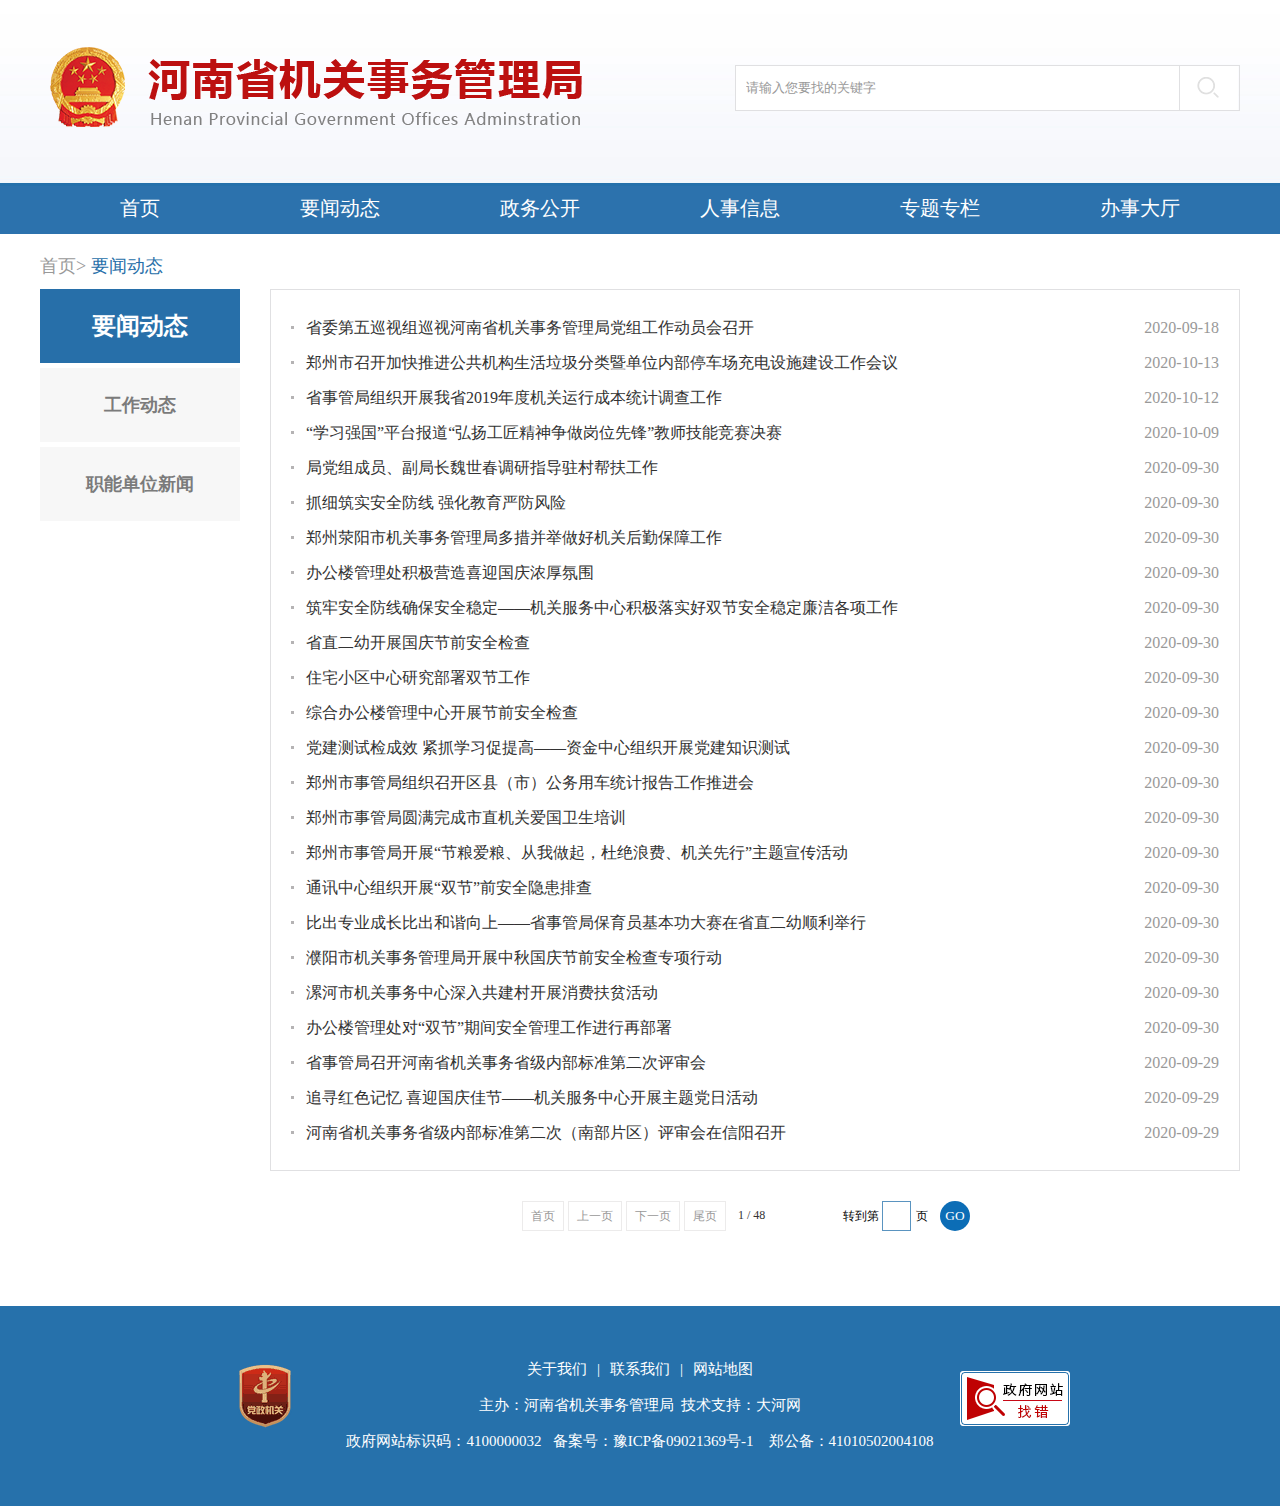
<file: pages/ywdt/index.html>
<!DOCTYPE html>
<html lang="en">

<head>
    <meta charset="UTF-8">
    <meta http-equiv="X-UA-Compatible" content="ie=edge">
    <meta http-equiv="x-ua-compatible" content="IE=Edge,chrome=1">
    <meta name="applicable-device" content="pc">
    <meta name="SiteName" content="河南省机关事务管理局">
    <meta name="SiteDomain" content="http://sgj.henan.gov.cn">
    <meta name="SiteIDCode" content="4500000038">
    <meta name="ColumnName" content="要闻动态">
    <meta name="ColumnDescription" content="">
    <meta name="ColumnKeywords" content="">
    <meta name="ColumnType" content="10">
    <meta name="description" content="">
    <meta name="Keywords" content="">
    <title>要闻动态-河南省机关事务管理局</title>
    <link rel="stylesheet" href="../../new/css/base.css">
    <link rel="stylesheet" href="../../new/css/list.css">
    <link rel="stylesheet" href="../../new/css/pading.css">
</head>

<body>
    <div data-visible="">
        <header>
            <div class="wrap cl">
                <a href="../../index.htm"><img src="../../new/img/logoimg.png" class="logoimg fl"></a>
                <div class="headbox fr">
                    <!-- <div class="cl">
                        <div class="wechat-code" style="display: none;"><img src="../../new/img/vxcode.png.jpg"></div>
                        <div class="vxbox fl">
                            <a href="" class="wechat"><img src="../../new/img/vxlogo.png" alt=""></a>
                            <a href="">无障碍</a>
                        </div>
                        <div class="register fr">
                            <a href="" target="_blank">登录</a>
                            <span>|</span>
                            <a href="" target="_blank">注册</a>
                        </div>
                    </div> -->
                    <form  class="search" name="search" action="http://search.sgj.henan.gov.cn/jrobot/search.do" method="get"
                        target="_blank">
                        <input type="hidden" name="webid" value="10006">
                        <input type="hidden" name="pos" value="title">
                        <input type="hidden" name="od" value="0">
                        <input type="hidden" name="category" value="hnsgj_all">
                        <input type="text" id="inputTxt" name="q" placeholder="请输入您要找的关键字">
                        <input type="submit" value="" id="inputBtn">
                    </form>
                </div>
            </div>
        </header>
    </div>
    <div data-visible="">
        <nav>
            <ul>
                <li><a href="../../index.html">首页</a></li>
                <li><a href="">要闻动态</a></li>
                <li><a href="../zwgk/index.html">政务公开</a></li>
                <li><a href="" >人事信息</a></li>
                <li><a href="../ztzl/index.html">专题专栏</a></li>
                <li><a href="">办事大厅</a></li>
            </ul>
        </nav>
    </div>
    <div class="wrap">
        <div class="crumbs mt10">
            <a href="../../index.html">首页</a><span>></span> <a> 要闻动态</a>
        </div>
        <div class="cl">
            <div class="listNav fl">
                <div class="listNavfirst">要闻动态</div>
                <ul>
                    <li>
                        <a href="" title="工作动态" target="_self">工作动态</a>
                    </li>
                    <li>
                        <a href="" title="职能单位新闻" target="_self">职能单位新闻</a>
                    </li>
                </ul>
            </div>
            <div class="listNews fr">
                <ul>
                    <li><span>2020-09-18</span><a href="./info.html">省委第五巡视组巡视河南省机关事务管理局党组工作动员会召开</a></li>
                    <li><span>2020-10-13</span><a href="./info.html">郑州市召开加快推进公共机构生活垃圾分类暨单位内部停车场充电设施建设工作会议</a></li>
                    <li><span>2020-10-12</span><a href="./info.html">省事管局组织开展我省2019年度机关运行成本统计调查工作</a></li>
                    <li><span>2020-10-09</span><a href="">“学习强国”平台报道“弘扬工匠精神争做岗位先锋”教师技能竞赛决赛</a></li>
                    <li><span>2020-09-30</span><a href="">局党组成员、副局长魏世春调研指导驻村帮扶工作</a></li>
                    <li><span>2020-09-30</span><a href="">抓细筑实安全防线 强化教育严防风险</a></li>
                    <li><span>2020-09-30</span><a href="">郑州荥阳市机关事务管理局多措并举做好机关后勤保障工作</a></li>
                    <li><span>2020-09-30</span><a href="">办公楼管理处积极营造喜迎国庆浓厚氛围</a></li>
                    <li><span>2020-09-30</span><a href="">筑牢安全防线确保安全稳定——机关服务中心积极落实好双节安全稳定廉洁各项工作</a></li>
                    <li><span>2020-09-30</span><a href="">省直二幼开展国庆节前安全检查</a></li>
                    <li><span>2020-09-30</span><a href="">住宅小区中心研究部署双节工作</a></li>
                    <li><span>2020-09-30</span><a href="">综合办公楼管理中心开展节前安全检查</a></li>
                    <li><span>2020-09-30</span><a href="">党建测试检成效 紧抓学习促提高——资金中心组织开展党建知识测试</a></li>
                    <li><span>2020-09-30</span><a href="">郑州市事管局组织召开区县（市）公务用车统计报告工作推进会</a></li>
                    <li><span>2020-09-30</span><a href="">郑州市事管局圆满完成市直机关爱国卫生培训</a></li>
                    <li><span>2020-09-30</span><a href="">郑州市事管局开展“节粮爱粮、从我做起，杜绝浪费、机关先行”主题宣传活动</a></li>
                    <li><span>2020-09-30</span><a href="">通讯中心组织开展“双节”前安全隐患排查</a></li>
                    <li><span>2020-09-30</span><a href="">比出专业成长比出和谐向上——省事管局保育员基本功大赛在省直二幼顺利举行</a></li>
                    <li><span>2020-09-30</span><a href="">濮阳市机关事务管理局开展中秋国庆节前安全检查专项行动</a></li>
                    <li><span>2020-09-30</span><a href="">漯河市机关事务中心深入共建村开展消费扶贫活动</a></li>
                    <li><span>2020-09-30</span><a href="">办公楼管理处对“双节”期间安全管理工作进行再部署</a></li>
                    <li><span>2020-09-29</span><a href="">省事管局召开河南省机关事务省级内部标准第二次评审会</a></li>
                    <li><span>2020-09-29</span><a href="">追寻红色记忆 喜迎国庆佳节——机关服务中心开展主题党日活动</a></li>
                    <li><span>2020-09-29</span><a href="">河南省机关事务省级内部标准第二次（南部片区）评审会在信阳召开</a></li>
                </ul>
                <div id="pageArea" class="clearfix">
                    <div id="pageDec" class="clearfix" pagesize="24" pagecount="1138"></div>
                    <div id="pageSelect" class="clearfix">
                        <label for="pageJump">转到第</label><input id='pageJump' name='pageJump' type='text'
                            value=''><span>页</span><input type='button' class='btn2' onclick='paging.goto(this)'
                            value='GO'>
                    </div>
                </div>
            </div>
        </div>
    </div>
    <div data-visible="">
        <div class="linkblank"></div>
    </div>
    <div data-visible="">
        <footer>
            <div class="wrap footerinfo">
                <a href="http://bszs.conac.cn/sitename?method=show&id=0726B28348CE1856E053012819AC9312"
                    target="_blank"><img src="../../new/img/footer-1.png" class="red"></a>
                <p><a href="">关于我们</a><span>|</span><a href="">联系我们</a><span>|</span><a
                        href="../wzdt/index.htm">网站地图</a></p>
                <p>主办：河南省机关事务管理局  技术支持：<a href="https://www.dahe.cn/" target="_blank">大河网</a></p>
                <p>政府网站标识码：4100000032   <a href="http://www.beian.miit.gov.cn/"
                        target="_blank">备案号：豫ICP备09021369号-1</a>&nbsp;&nbsp;&nbsp;&nbsp;郑公备：41010502004108 </p>
                <a href="http://121.43.68.40/exposure/jiucuo.html?site_code=4100000001&url=http%3A%2F%2Fhenan.gov.cn%2F"
                    target="_blank"><img src="../../new/img/footer-4.png" class="jiucuo"></a>
            </div>
        </footer>
    </div>
    <script src="../../new/js/jquery-1.12.3.js"></script>
    <input type="hidden" id="siteId" value="4500000038">
    <input type="hidden" id="channelId" value="5898">
    <div class="mainListTitle" style="display: none;">要闻动态</div>
    <script src="../../new/js/paging.js"></script>
    <script src="../../new/js/common.js"></script>

</body>

</html>
</file>
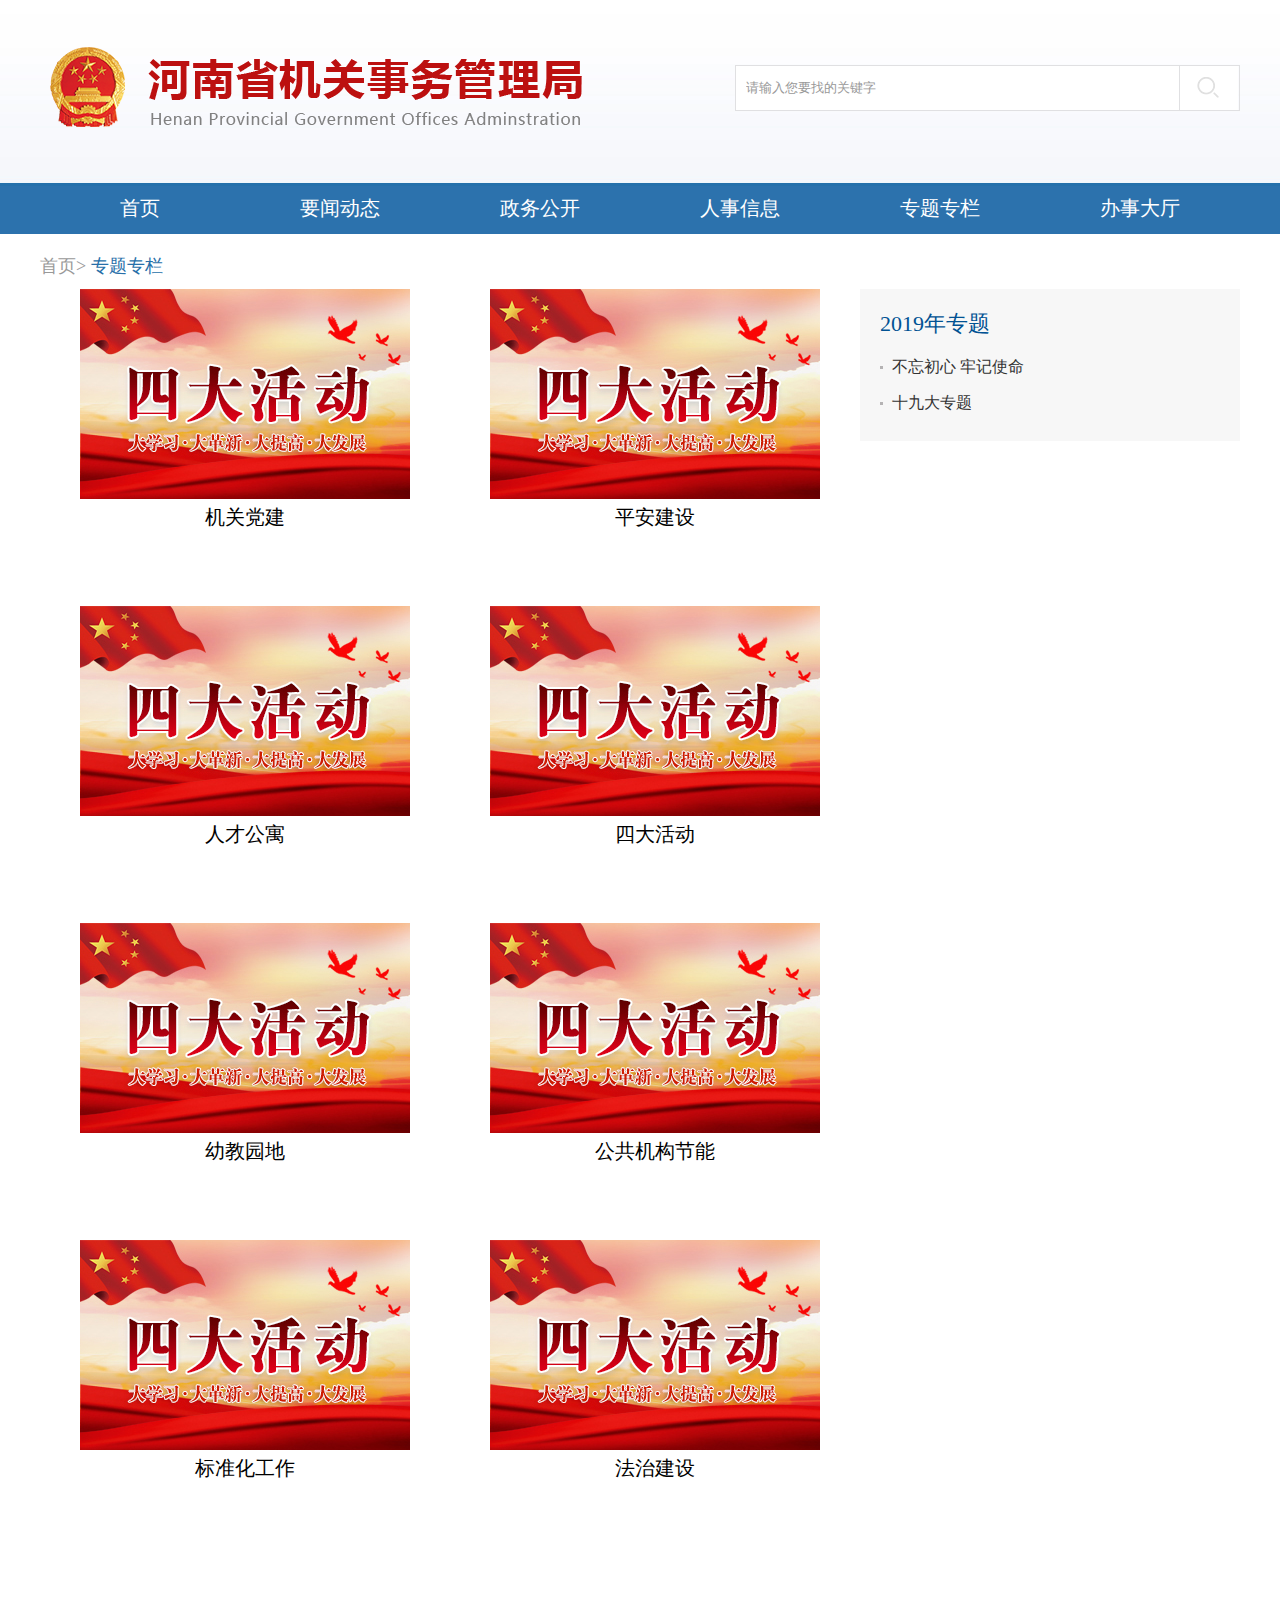
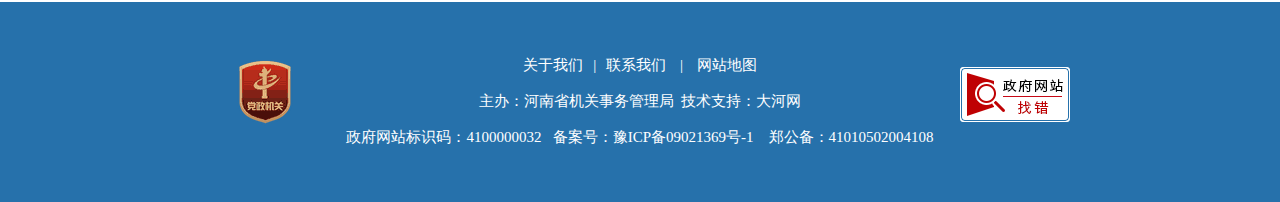
<file: pages/ztzl/index.html>
<!DOCTYPE html>
<html lang="en">

<head>
    <meta charset="UTF-8">
    <meta http-equiv="X-UA-Compatible" content="ie=edge">
    <meta http-equiv="x-ua-compatible" content="IE=Edge,chrome=1">
    <meta name="applicable-device" content="pc">
    <meta name="SiteName" content="河南省机关事务管理局">
    <meta name="SiteDomain" content="http://sgj.henan.gov.cn">
    <meta name="SiteIDCode" content="4500000038">
    <meta name="ColumnName" content="专题专栏">
    <meta name="ColumnDescription" content="">
    <meta name="ColumnKeywords" content="">
    <meta name="ColumnType" content="50">
    <meta name="description" content="">
    <meta name="Keywords" content="">
    <title>专题专栏-河南省机关事务管理局</title>
    <link rel="stylesheet" href="../../new/css/base.css" >
    <link rel="stylesheet" href="../../new/css/list.css" >
</head>

<body>
    <div data-visible="">
        <header>
            <div class="wrap cl">
                <a href="../../index.html"><img src="../../new/img/logoimg.png" class="logoimg fl"></a>
                <div class="headbox fr">
                    <!-- <div class="cl">
                        <div class="wechat-code" style="display: none;">
                            <img src="../../new/img/vxcode.png.jpg"></div>
                        <div class="vxbox fl">
                            <a href="" class="wechat"><img src="../../new/img/vxlogo.png" alt=""></a>
                            <a href="">无障碍</a>
                        </div>
                        <div class="register fr">
                            <a href="" target="_blank">登录</a>
                            <span>|</span>
                            <a href="" target="_blank">注册</a>
                        </div>
                    </div> -->
                    <form class="search" name="search" action="http://search.sgj.henan.gov.cn/jrobot/search.do" method="get"
                        target="_blank">
                        <input type="hidden" name="webid" value="10006">
                        <input type="hidden" name="pos" value="title">
                        <input type="hidden" name="od" value="0">
                        <input type="hidden" name="category" value="hnsgj_all">
                        <input type="text" id="inputTxt" name="q" placeholder="请输入您要找的关键字">
                        <input type="submit" value="" id="inputBtn">
                    </form>
                </div>
            </div>
        </header>
    </div>
    <div data-visible="">
        <nav>
            <ul>
                <li><a href="../../index.html" >首页</a></li>
                <li><a href="../ywdt/index.html" >要闻动态</a></li>
                <li><a href="../zwgk/index.html" >政务公开</a></li>
                <li><a href="">人事信息</a></li>
                <li><a href="" >专题专栏</a></li>
                <li><a href="" >办事大厅</a></li>
            </ul>
        </nav>
    </div>
    <div class="wrap">
        <div class="crumbs mt10">
            <a href="../../index.html" >首页</a><span>></span> <a> 专题专栏</a>
        </div>
        <div class="cl">
            <div class="ztlist fl">
                <div class="ztItem fl">
                    <a href="../ywdt/index.html" >
                        <img src="../../img/1.jpg">
                        <p>机关党建</p>
                        <div></div>
                    </a>
                </div>
                <div class="ztItem fl">
                    <a href="../ywdt/index.html" >
                        <img src="../../img/1.jpg">
                        <p>平安建设</p>
                        <div></div>
                    </a>
                </div>
                <div class="ztItem fl">
                    <a href="../ywdt/index.html" >
                        <img src="../../img/1.jpg">
                        <p>人才公寓</p>
                        <div></div>
                    </a>
                </div>
                <div class="ztItem fl">
                    <a href="../ywdt/index.html" >
                        <img src="../../img/1.jpg">
                        <p>四大活动</p>
                        <div></div>
                    </a>
                </div>
                <div class="ztItem fl">
                    <a href="" >
                        <img src="../../img/1.jpg">
                        <p>幼教园地</p>
                        <div></div>
                    </a>
                </div>
                <div class="ztItem fl">
                    <a href="" >
                        <img src="../../img/1.jpg">
                        <p>公共机构节能</p>
                        <div></div>
                    </a>
                </div>
                <div class="ztItem fl">
                    <a href="" >
                        <img src="../../img/1.jpg">
                        <p>标准化工作</p>
                        <div></div>
                    </a>
                </div>
                <div class="ztItem fl">
                    <a href="" >
                        <img src="../../img/1.jpg">
                        <p>法治建设</p>
                        <div></div>
                    </a>
                </div>
            </div>


            <div class="zt-list1 fr">
                <div class="zt-con">
                    <h1><a href="../ywdt/list.html" target="_blank">2019年专题</a></h1>
                    <ul>
                        <li><a href="../ywdt/index.html" target="_blank">不忘初心 牢记使命</a></li>
                        <li><a href="../ywdt/index.html" target="_blank">十九大专题</a></li>
                    </ul>
                </div>
            </div>

        </div>
    </div>
    <div data-visible="">
        <div class="linkblank"></div>
    </div>
    <div data-visible="">
        <footer>
            <div class="wrap footerinfo">
                <a href="" target="_blank"><img src="../../new/img/footer-1.png" class="red"></a>
                <p><a href="">关于我们</a><span>|</span><a href="">联系我们</a>
                    <span>|</span>
                    <a href="" >网站地图</a>
                </p>
                <p>主办：河南省机关事务管理局  技术支持：<a href="" target="_blank">大河网</a></p>
                <p>政府网站标识码：4100000032   <a href=""
                        target="_blank">备案号：豫ICP备09021369号-1</a>&nbsp;&nbsp;&nbsp;&nbsp;郑公备：41010502004108 </p>
                <a href="" target="_blank"><img src="../../new/img/footer-4.png" class="jiucuo"></a>
            </div>
        </footer>
    </div>
    <script src="../../new/js/jquery-1.12.3.js"></script>
    <script src="../../new/js/common.js"></script>
</body>

</html>
</file>
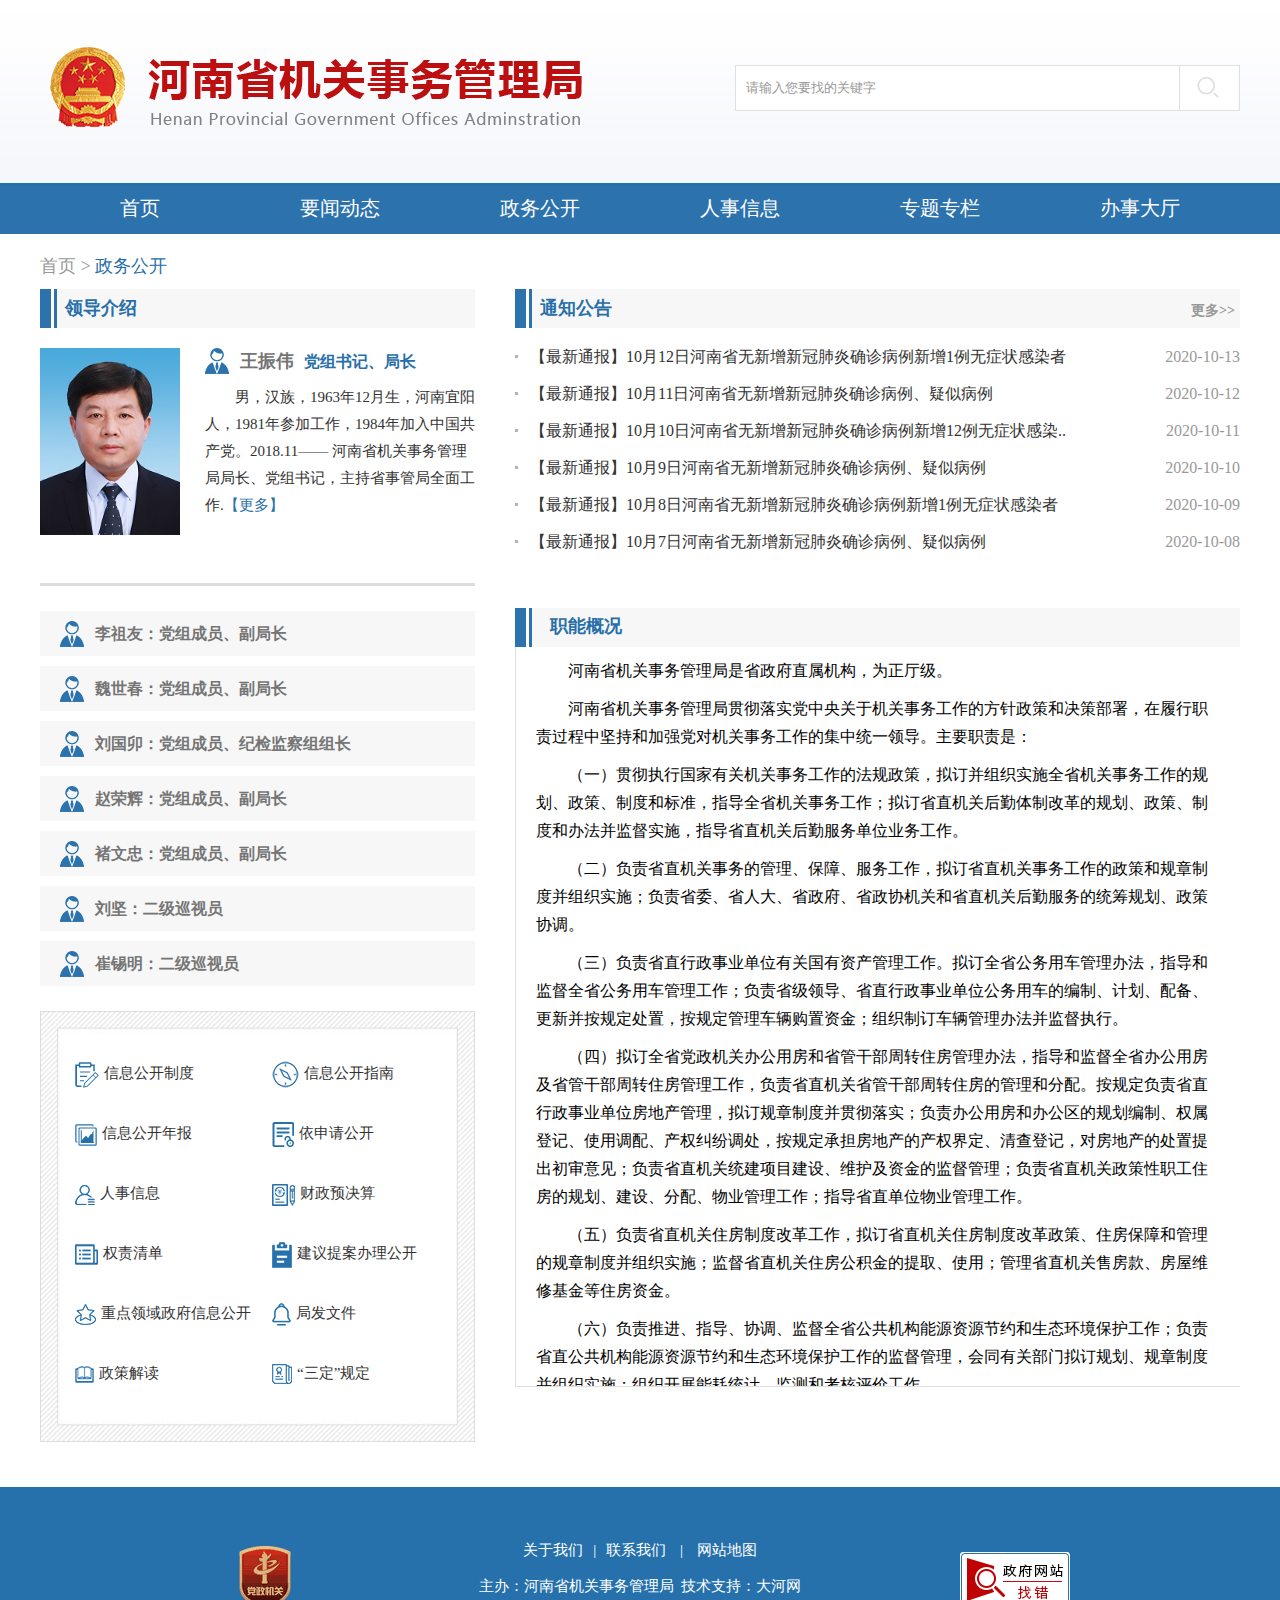
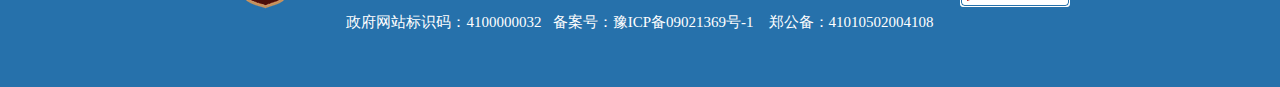
<file: pages/zwgk/index.html>
<!DOCTYPE html>
<html lang="en">

<head>
    <meta charset="UTF-8">
    <meta http-equiv="X-UA-Compatible" content="ie=edge">
    <meta http-equiv="x-ua-compatible" content="IE=Edge,chrome=1">
    <meta name="applicable-device" content="pc">
    <meta name="SiteName" content="河南省机关事务管理局">
    <meta name="SiteDomain" content="http://sgj.henan.gov.cn">
    <meta name="SiteIDCode" content="4500000038">
    <meta name="ColumnName" content="政务公开">
    <meta name="ColumnDescription" content="">
    <meta name="ColumnKeywords" content="">
    <meta name="ColumnType" content="50">
    <meta name="description" content="">
    <meta name="Keywords" content="">
    <title>政务公开-河南省机关事务管理局</title>
    <link rel="stylesheet" href="../../new/css/base.css"  >
    <link rel="stylesheet" href="../../new/css/list.css"  >
</head>

<body>
    <div data-visible="">
        <header>
            <div class="wrap cl">
                <a href="../index.htm"><img src="../../new/img/logoimg.png" class="logoimg fl"></a>
                <div class="headbox fr">
                    <!-- <div class="cl">
                        <div class="wechat-code" style="display: none;">
                            <img src="../../new/img/vxcode.png.jpg"></div>
                        <div class="vxbox fl">
                            <a href="" class="wechat"><img src="../../new/img/vxlogo.png" alt=""></a>
                            <a href="">无障碍</a>
                        </div>
                        <div class="register fr">
                            <a href="" target="_blank">登录</a>
                            <span>|</span>
                            <a href="" target="_blank">注册</a>
                        </div>
                    </div> -->
                    <form name="search" style="margin-top: 20px;" action="http://search.sgj.henan.gov.cn/jrobot/search.do" method="get"
                        target="_blank">
                        <input type="hidden" name="webid" value="10006">
                        <input type="hidden" name="pos" value="title">
                        <input type="hidden" name="od" value="0">
                        <input type="hidden" name="category" value="hnsgj_all">
                        <input type="text" id="inputTxt" name="q" placeholder="请输入您要找的关键字">
                        <input type="submit" value="" id="inputBtn">
                    </form>
                </div>
            </div>
        </header>
    </div>
    <div data-visible="">
        <nav>
            <ul>
                <li><a href="../../index.html">首页</a></li>
                <li><a href="../ywdt/index.html">要闻动态</a></li>
                <li><a href="">政务公开</a></li>
                <li><a href="">人事信息</a></li>
                <li><a href="../ztzl/index.html">专题专栏</a></li>
                <li><a href="">办事大厅</a></li>
            </ul>
        </nav>
    </div>
    <div class="wrap">
        <div class="crumbs mt10">
            <a href="../../index.htm">首页</a>
            <span>></span>
            <a> 政务公开</a>
        </div>
        <div class="cl">
            <div class="zwleft fl">
                <div class="leaderBox">
                    <div class="leadertitle">领导介绍</div>
                    <div class="cl mt20">
                        <a href="../ywdt/people.html" style="height: 186px;width: 140px;">
                            <img src="../../img/people.jpg" class="leaderimg fl">
                        </a>
                        <div class="leadertype fr">
                            <div class="leadernamebox"><a href="../ywdt/people.html">王振伟</a><span>党组书记、局长</span>
                            </div>
                            <div class="leadersum">
                                男，汉族，1963年12月生，河南宜阳人，1981年参加工作，1984年加入中国共产党。2018.11—— 河南省机关事务管理局局长、党组书记，主持省事管局全面工作.<a
                                    href="../ywdt/people.html">【更多】</a>
                            </div>
                        </div>
                    </div>
                </div>
                <div class="leaderany">
                    <ul>
                        <li><a href="../ywdt/people.html">李祖友：党组成员、副局长</a></li>
                        <li><a href="../ywdt/people.html">魏世春：党组成员、副局长</a></li>
                        <li><a href="">刘国卯：党组成员、纪检监察组组长</a></li>
                        <li><a href="">赵荣辉：党组成员、副局长</a></li>
                        <li><a href="">褚文忠：党组成员、副局长</a></li>
                        <li><a href="">刘坚：二级巡视员</a></li>
                        <li><a href="">崔锡明：二级巡视员</a></li>
                    </ul>
                </div>
                <div class="zwulbox">
                    <ul>
                        <li><a href="../ywdt/list.html"><img src="../../new/img/yy.png" alt="">信息公开制度</a></li>
                        <li><a href="../ywdt/info.html"><img src="../../new/img/rr.png" alt="">信息公开指南</a></li>
                        <li><a href="../ywdt/list.html"><img src="../../new/img/tt.png" alt="">信息公开年报</a></li>
                        <li><a href="../ywdt/info.html"><img src="../../new/img/oo.png" alt="">依申请公开</a></li>
                        <li><a href=""><img src="../../new/img/uu.png" alt="">人事信息</a></li>
                        <li><a href=""><img src="../../new/img/ll.png" alt="">财政预决算</a></li>
                        <li><a href=""><img src="../../new/img/ss.png" alt="">权责清单</a></li>
                        <li><a href=""><img src="../../new/img/ee.png" alt="">建议提案办理公开</a></li>
                        <li><a href=""><img src="../../new/img/hh.png" alt="">重点领域政府信息公开</a></li>
                        <li><a href=""><img src="../../new/img/dd.png" alt="">局发文件</a></li>
                        <li><a href=""><img src="../../new/img/mm.png" alt="">政策解读</a></li>
                        <li><a href=""><img src="../../new/img/sdgd.png" alt="">“三定”规定</a></li>
                    </ul>
                </div>
            </div>
            <div class="zwright fr">
                <div class="wjbox">
                    <div class="leadertitle">通知公告<a href="tzgg/index.htm" class="more">更多>></a></div>
                    <ul>
                        <li><span>2020-10-13</span>
                            <a href="../ywdt/info.html">【最新通报】10月12日河南省无新增新冠肺炎确诊病例新增1例无症状感染者</a></li>
                        <li><span>2020-10-12</span>
                            <a href="../ywdt/info.html">【最新通报】10月11日河南省无新增新冠肺炎确诊病例、疑似病例</a>                        </li>
                        <li><span>2020-10-11</span>
                            <a href="../ywdt/info.html">【最新通报】10月10日河南省无新增新冠肺炎确诊病例新增12例无症状感染..</a></li>
                        <li><span>2020-10-10</span>
                            <a href="../ywdt/info.html">【最新通报】10月9日河南省无新增新冠肺炎确诊病例、疑似病例</a></li>
                        <li><span>2020-10-09</span>
                            <a href="">【最新通报】10月8日河南省无新增新冠肺炎确诊病例新增1例无症状感染者</a></li>
                        <li><span>2020-10-08</span>
                            <a href="">【最新通报】10月7日河南省无新增新冠肺炎确诊病例、疑似病例</a></li>
                    </ul>
                </div>
                <div class="slideTxtBox">
                    <div class="hd">
                        <ul>
                            <li>职能概况</li>
                            <!--<span>|</span><li>机构设置</li>-->
                        </ul>
                    </div>
                    <div class="bd">
                        <ul>
                            <li>
                                <p>河南省机关事务管理局是省政府直属机构，为正厅级。</p>
                                <p>河南省机关事务管理局贯彻落实党中央关于机关事务工作的方针政策和决策部署，在履行职责过程中坚持和加强党对机关事务工作的集中统一领导。主要职责是：</p>
                                <p>（一）贯彻执行国家有关机关事务工作的法规政策，拟订并组织实施全省机关事务工作的规划、政策、制度和标准，指导全省机关事务工作；拟订省直机关后勤体制改革的规划、政策、制度和办法并监督实施，指导省直机关后勤服务单位业务工作。
                                </p>
                                <p>（二）负责省直机关事务的管理、保障、服务工作，拟订省直机关事务工作的政策和规章制度并组织实施；负责省委、省人大、省政府、省政协机关和省直机关后勤服务的统筹规划、政策协调。
                                </p>
                                <p>（三）负责省直行政事业单位有关国有资产管理工作。拟订全省公务用车管理办法，指导和监督全省公务用车管理工作；负责省级领导、省直行政事业单位公务用车的编制、计划、配备、更新并按规定处置，按规定管理车辆购置资金；组织制订车辆管理办法并监督执行。
                                </p>
                                <p>（四）拟订全省党政机关办公用房和省管干部周转住房管理办法，指导和监督全省办公用房及省管干部周转住房管理工作，负责省直机关省管干部周转住房的管理和分配。按规定负责省直行政事业单位房地产管理，拟订规章制度并贯彻落实；负责办公用房和办公区的规划编制、权属登记、使用调配、产权纠纷调处，按规定承担房地产的产权界定、清查登记，对房地产的处置提出初审意见；负责省直机关统建项目建设、维护及资金的监督管理；负责省直机关政策性职工住房的规划、建设、分配、物业管理工作；指导省直单位物业管理工作。
                                </p>
                                <p>（五）负责省直机关住房制度改革工作，拟订省直机关住房制度改革政策、住房保障和管理的规章制度并组织实施；监督省直机关住房公积金的提取、使用；管理省直机关售房款、房屋维修基金等住房资金。
                                </p>
                                <p>（六）负责推进、指导、协调、监督全省公共机构能源资源节约和生态环境保护工作；负责省直公共机构能源资源节约和生态环境保护工作的监督管理，会同有关部门拟订规划、规章制度并组织实施；组织开展能耗统计、监测和考核评价工作。
                                </p>
                                <p>（七）按规定承担省直行政事业单位政府集中采购工作。</p>
                                <p>（八）拟订省级领导服务保障有关规章制度并组织实施；负责有关管理服务工作。</p>
                                <p>（九）负责省直机关电话、通讯和有关管理服务工作。</p>
                                <p>（十）负责省辖市驻郑办事处的协调、服务工作。</p>
                                <p>（十一）完成省委、省政府交办的其他任务。</p>
                                <p>（十二）有关职责分工</p>
                                <p>1.省直机关政府集中采购管理的职责分工。省财政厅负责制定政府采购制度并监督管理。省机关事务管理局按规定承担省直机关政府集中采购工作。</p>
                                <p>2.省直行政事业单位国有资产管理职责分工。省财政厅负责制定全省行政事业单位国有资产管理制度，并对执行情况进行监督检查；负责省直行政事业单位国有资产配置、处置、调剂、出租、出借、产权界定、清查登记、产权纠纷调处及事业单位对外投资事项的审批和监督管理。省机关事务管理局按规定权限负责对省直行政事业单位国有资产管理，拟订相关具体制度并组织实施，承担省直行政事业单位国有资产产权界定、清查登记及资产处置工作；按规定负责省直行政事业单位房地产管理和公务用车的编制、计划、配备、更新并按规定处置，拟订规章制度并贯彻落实；负责省直机关政策性职工住房的规划、建设、分配工作；负责办公用房和办公区的规划编制、建设维修、权属登记、使用调配、产权纠纷调处，按规定承担房地产的产权界定、清查登记工作；对房地产处置提出初审意见，报省财政厅审批。
                                </p>
                            </li>
                        </ul>
                        <!-- <ul>
                            <li>
                                <p>河南省机关事务管理局内设机构：</p>
                                <p>办公室：负责机关日常运转工作，承担信息、安全、保密、信访、政务公开、信息化、新闻宣传等工作；管理机关的国有资产。</p>
                                <p>人事处：承担机关和直属单位的干部人事、机构编制、劳动工资和教育工作；负责省直机关后勤管理与服务人员的培训工作。</p>
                                <p>机关党委：负责机关和直属单位的党群工作。</p>
                                <p>财务审计处：按规定管理省直统建项目基本建设资金、房地产资金和车辆购置资金；指导省直机关政府集中采购的实施；管理机关财务，指导、监督直属单位财务工作，并定期审计。</p>
                                <p>住房管理处：拟订全省省管干部周转住房管理办法，指导和监督全省省管干部周转住房管理工作；负责省级干部住房、省直机关省管干部周转住房和政策性职工住房的分配、物业管理工作；指导省直单位物业管理工作。</p>
                                <p>资产管理处：订全省党政机关办公用房管理办法，指导和监督全省办公用房管理工作；负责省直行政事业单位有关国有资产管理工作，拟订具体制度、办法和标准并组织实施；负责省直行政事业单位办公用房管理和土地管理；负责办公用房和办公区的规划编制、权属登记、使用调配、产权纠纷调处；按规定承担房地产的产权界定、清查登记工作，对房地产处置提出初审意见；负责直属事业单位的国有资产监督管理工作。</p>
                                <p>基建监督管理处：组织拟订省直机关基本建设监督管理的规章制度并组织实施；负责省直机关基本建设项目规划的初审工作；负责省直机关统建房屋的规划、设计、报批、招投标和工程质量的监督管理工作；负责省直机关政策性职工住房的规划、建设工作。</p>
                                <p>公共机构节能监督管理处：负责推进、指导、协调、监督全省公共机构能源资源节约和生态环境保护工作；负责省直公共机构能源资源节约和生态环境保护工作的监督管理，会同有关部门拟订规划、规章制度并组织实施；会同有关部门开展公共机构节能宣传、教育和培训工作；组织开展全省公共机构能源统计、监测和评价考核工作。</p>
                                <p>住房制度改革处：负责省直机关住房制度改革工作，拟订住房制度改革政策和办法并组织实施；监督省直机关住房公积金的提取、使用，管理省直机关售房款和房屋维修基金。</p>
                                <p>政策法规与后勤改革处（社会事务处）：拟订全省机关事务地方性法规草案、规章和有关制度，推进标准化建设；负责拟订省直机关后勤改革与发展的规划、政策和办法并组织实施；指导省直机关后勤服务单位业务工作；负责省委、省人大、省政府、省政协机关和省直机关后勤服务的统筹规划、政策协调；对全局开展依法行政监督检查，组织实施普法教育。指导和协调省直机关绿化、爱国卫生、环境综合治理等社会事务工作；负责省辖市驻郑办事处的协调、服务工作。</p>
                                <p>车辆管理处：拟订全省公务用车管理办法，指导和监督全省公务用车管理工作；负责省级领导、省直行政事业单位公务用车的编制、计划、配备、更新并按规定处置；负责省直机关公务用车管理办法的贯彻落实并监督执行；管理车辆档案；指导省直机关汽车驾驶员的安全教育和业务培训工作。</p>
                                <p>服务管理处：拟订省级领导服务保障有关规章制度并组织实施；负责省级领导和省直统管办公区、生活区的生活服务及服务设施的管理工作；指导省直机关食堂服务工作。</p>
                                <p>离退休干部工作处：负责离退休干部工作。</p>
                            </li>
                        </ul> -->
                    </div>
                </div>
            </div>
        </div>
    </div>
    <div data-visible="">
        <div class="linkblank"></div>
    </div>
    <div data-visible="">
        <footer>
            <div class="wrap footerinfo">
                <a href="" target="_blank"><img src="../../new/img/footer-1.png" class="red"></a>
                <p><a href="">关于我们</a><span>|</span><a href="">联系我们</a>
                    <span>|</span>
                    <a href="">网站地图</a>
                </p>
                <p>主办：河南省机关事务管理局  技术支持：<a href="" target="_blank">大河网</a></p>
                <p>政府网站标识码：4100000032   <a href=""
                        target="_blank">备案号：豫ICP备09021369号-1</a>&nbsp;&nbsp;&nbsp;&nbsp;郑公备：41010502004108 </p>
                <a href=""><img src="../../new/img/footer-4.png" class="jiucuo"></a>
            </div>
        </footer>
    </div>
    <script src="../../new/js/jquery-1.12.3.js"></script>
    <script src="../../new/js/jquery.SuperSlide.js"></script>
    <script src="../../new/js/common.js"></script>
    <script>
        $(".slideTxtBox").slide();
    </script>
</body>

</html>
</file>
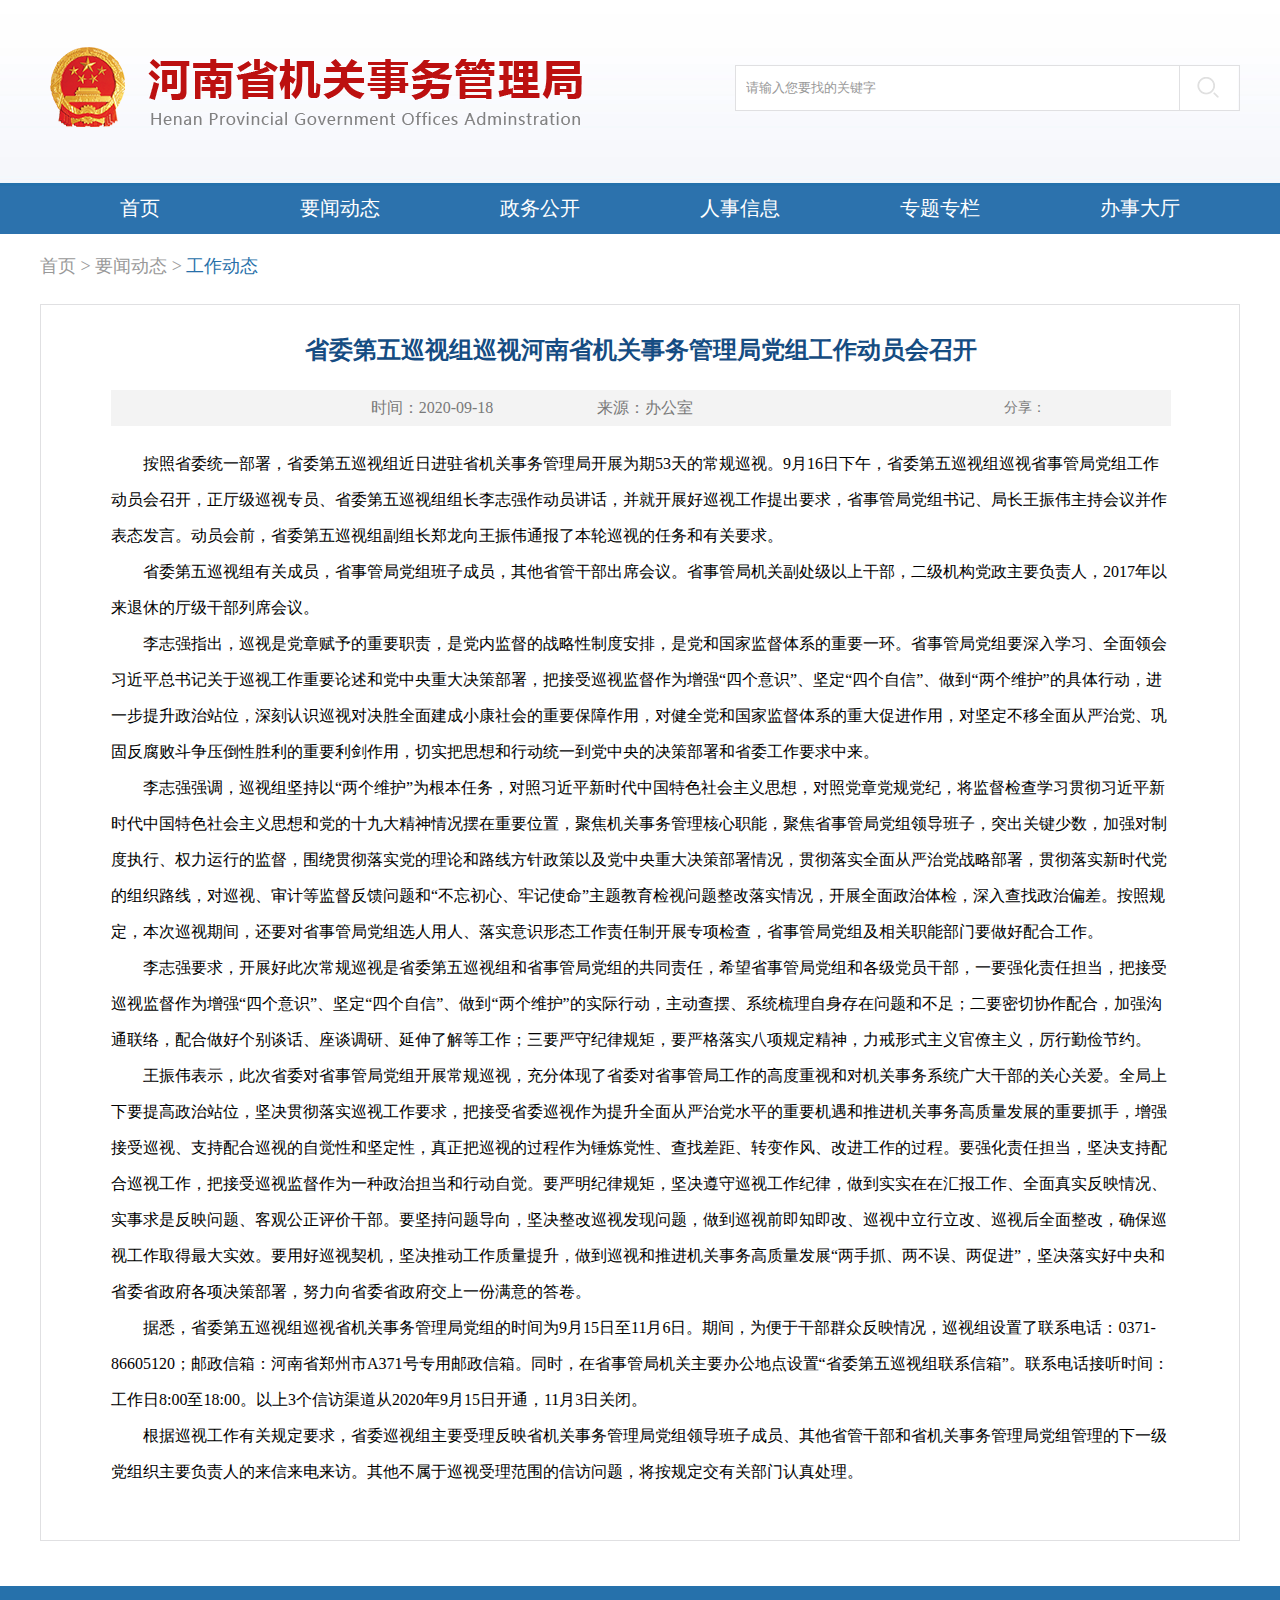
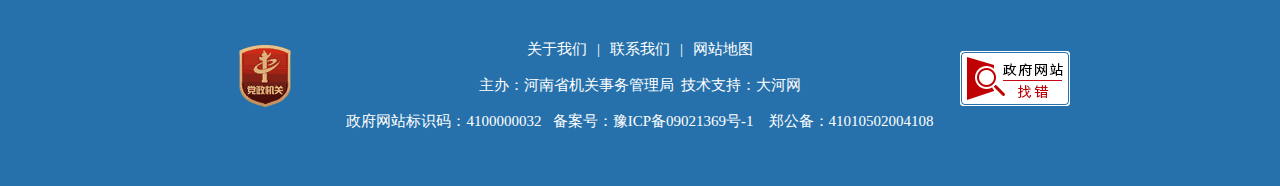
<file: pages/ywdt/info.html>
<!DOCTYPE html>
<html lang="en">

<head>
    <meta charset="UTF-8">
    <meta http-equiv="X-UA-Compatible" content="ie=edge">
    <meta http-equiv="x-ua-compatible" content="IE=Edge,chrome=1">
    <meta name="applicable-device" content="pc">
    <meta name="SiteName" content="河南省机关事务管理局">
    <meta name="SiteDomain" content="http://sgj.henan.gov.cn">
    <meta name="SiteIDCode" content="4500000038">
    <meta name="ColumnName" content="要闻动态">
    <meta name="ColumnDescription" content="">
    <meta name="ColumnKeywords" content="">
    <meta name="ColumnType" content="10">
    <meta name="description" content="">
    <meta name="Keywords" content="">
    <title>要闻动态-河南省机关事务管理局</title>
    <link rel="stylesheet" href="../../new/css/base.css">
    <!-- <link rel="stylesheet" href="../../new/css/list.css"> -->
    <link rel="stylesheet" href="../../new/css/detail.css">
    <link rel="stylesheet" href="../../new/css/pading.css">
</head>

<body>
    <div data-visible="">
        <header>
            <div class="wrap cl">
                <a href="../../index.htm"><img src="../../new/img/logoimg.png" class="logoimg fl"></a>
                <div class="headbox fr">
                    <!-- <div class="cl">
                        <div class="wechat-code" style="display: none;"><img src="../../new/img/vxcode.png.jpg"></div>
                        <div class="vxbox fl">
                            <a href="" class="wechat"><img src="../../new/img/vxlogo.png" alt=""></a>
                            <a href="">无障碍</a>
                        </div>
                        <div class="register fr">
                            <a href="" target="_blank">登录</a>
                            <span>|</span>
                            <a href="" target="_blank">注册</a>
                        </div>
                    </div> -->
                    <form class="search" name="search" action="http://search.sgj.henan.gov.cn/jrobot/search.do" method="get"
                        target="_blank">
                        <input type="hidden" name="webid" value="10006">
                        <input type="hidden" name="pos" value="title">
                        <input type="hidden" name="od" value="0">
                        <input type="hidden" name="category" value="hnsgj_all">
                        <input type="text" id="inputTxt" name="q" placeholder="请输入您要找的关键字">
                        <input type="submit" value="" id="inputBtn">
                    </form>
                </div>
            </div>
        </header>
    </div>
    <div data-visible="">
        <nav>
            <ul>
                <li><a href="../../index.html">首页</a></li>
                <li><a href="">要闻动态</a></li>
                <li><a href="../zwgk/index.html">政务公开</a></li>
                <li><a href="" >人事信息</a></li>
                <li><a href="../ztzl/index.html">专题专栏</a></li>
                <li><a href="">办事大厅</a></li>
            </ul>
        </nav>
    </div>
    <div class="wrap">
        <div class="crumbs mt10">
            <a href="../index.htm">首页</a>
            <span>></span>
            <a>要闻动态</a>
            <span>></span>
            <a>工作动态</a>
        </div>
        <div class="mt15 detailbox">
          <div class="detailMain">
            <h3>省委第五巡视组巡视河南省机关事务管理局党组工作动员会召开</h3>
            <h6 class="cl">
                <em class="fl con-box">
                    <span>时间：<i id="pubDate">2020-09-18</i></span>
                    <span>来源：<i id="source">办公室</i></span>
                </em>
                <span class="cl fr share-box">
                    <span class="sharetxt fl">分享：</span>
                    <span class="bdsharebuttonbox fr">
                        <a class="bds_weixin" data-cmd="weixin" title="分享到微信"></a>
                        <a class="bds_tsina" data-cmd="tsina" title="分享到新浪微博"></a>
                        <a class="bds_sqq" data-cmd="sqq" title="分享到QQ好友"></a>
                    </span>
                </span>
                <script>window._bd_share_config = { "common": { "bdSnsKey": {}, "bdText": "", "bdMini": "2", "bdMiniList": false, "bdPic": "", "bdStyle": "0", "bdSize": "16" }, "share": {} }; with (document) 0[(getElementsByTagName('head')[0] || body).appendChild(createElement('script')).src = 'https://file.henan.gov.cn/static/api/js/share.js?v=89860593.js?cdnversion=' + ~(-new Date() / 36e5)];</script>
            </h6>
          </div>
          <div class="detailInfo">
            <p>　　按照省委统一部署，省委第五巡视组近日进驻省机关事务管理局开展为期53天的常规巡视。9月16日下午，省委第五巡视组巡视省事管局党组工作动员会召开，正厅级巡视专员、省委第五巡视组组长李志强作动员讲话，并就开展好巡视工作提出要求，省事管局党组书记、局长王振伟主持会议并作表态发言。动员会前，省委第五巡视组副组长郑龙向王振伟通报了本轮巡视的任务和有关要求。</p><p>　　省委第五巡视组有关成员，省事管局党组班子成员，其他省管干部出席会议。省事管局机关副处级以上干部，二级机构党政主要负责人，2017年以来退休的厅级干部列席会议。</p><p>　　李志强指出，巡视是党章赋予的重要职责，是党内监督的战略性制度安排，是党和国家监督体系的重要一环。省事管局党组要深入学习、全面领会习近平总书记关于巡视工作重要论述和党中央重大决策部署，把接受巡视监督作为增强“四个意识”、坚定“四个自信”、做到“两个维护”的具体行动，进一步提升政治站位，深刻认识巡视对决胜全面建成小康社会的重要保障作用，对健全党和国家监督体系的重大促进作用，对坚定不移全面从严治党、巩固反腐败斗争压倒性胜利的重要利剑作用，切实把思想和行动统一到党中央的决策部署和省委工作要求中来。</p><p>　　李志强强调，巡视组坚持以“两个维护”为根本任务，对照习近平新时代中国特色社会主义思想，对照党章党规党纪，将监督检查学习贯彻习近平新时代中国特色社会主义思想和党的十九大精神情况摆在重要位置，聚焦机关事务管理核心职能，聚焦省事管局党组领导班子，突出关键少数，加强对制度执行、权力运行的监督，围绕贯彻落实党的理论和路线方针政策以及党中央重大决策部署情况，贯彻落实全面从严治党战略部署，贯彻落实新时代党的组织路线，对巡视、审计等监督反馈问题和“不忘初心、牢记使命”主题教育检视问题整改落实情况，开展全面政治体检，深入查找政治偏差。按照规定，本次巡视期间，还要对省事管局党组选人用人、落实意识形态工作责任制开展专项检查，省事管局党组及相关职能部门要做好配合工作。</p><p>　　李志强要求，开展好此次常规巡视是省委第五巡视组和省事管局党组的共同责任，希望省事管局党组和各级党员干部，一要强化责任担当，把接受巡视监督作为增强“四个意识”、坚定“四个自信”、做到“两个维护”的实际行动，主动查摆、系统梳理自身存在问题和不足；二要密切协作配合，加强沟通联络，配合做好个别谈话、座谈调研、延伸了解等工作；三要严守纪律规矩，要严格落实八项规定精神，力戒形式主义官僚主义，厉行勤俭节约。</p><p>　　王振伟表示，此次省委对省事管局党组开展常规巡视，充分体现了省委对省事管局工作的高度重视和对机关事务系统广大干部的关心关爱。全局上下要提高政治站位，坚决贯彻落实巡视工作要求，把接受省委巡视作为提升全面从严治党水平的重要机遇和推进机关事务高质量发展的重要抓手，增强接受巡视、支持配合巡视的自觉性和坚定性，真正把巡视的过程作为锤炼党性、查找差距、转变作风、改进工作的过程。要强化责任担当，坚决支持配合巡视工作，把接受巡视监督作为一种政治担当和行动自觉。要严明纪律规矩，坚决遵守巡视工作纪律，做到实实在在汇报工作、全面真实反映情况、实事求是反映问题、客观公正评价干部。要坚持问题导向，坚决整改巡视发现问题，做到巡视前即知即改、巡视中立行立改、巡视后全面整改，确保巡视工作取得最大实效。要用好巡视契机，坚决推动工作质量提升，做到巡视和推进机关事务高质量发展“两手抓、两不误、两促进”，坚决落实好中央和省委省政府各项决策部署，努力向省委省政府交上一份满意的答卷。</p><p>　　据悉，省委第五巡视组巡视省机关事务管理局党组的时间为9月15日至11月6日。期间，为便于干部群众反映情况，巡视组设置了联系电话：0371-86605120；邮政信箱：河南省郑州市A371号专用邮政信箱。同时，在省事管局机关主要办公地点设置“省委第五巡视组联系信箱”。联系电话接听时间：工作日8:00至18:00。以上3个信访渠道从2020年9月15日开通，11月3日关闭。</p><p>　　根据巡视工作有关规定要求，省委巡视组主要受理反映省机关事务管理局党组领导班子成员、其他省管干部和省机关事务管理局党组管理的下一级党组织主要负责人的来信来电来访。其他不属于巡视受理范围的信访问题，将按规定交有关部门认真处理。</p>
          </div>
      </div>
    </div>
    <div data-visible="">
        <div class="linkblank"></div>
    </div>
    <div data-visible="">
        <footer>
            <div class="wrap footerinfo">
                <a href="http://bszs.conac.cn/sitename?method=show&id=0726B28348CE1856E053012819AC9312"
                    target="_blank"><img src="../../new/img/footer-1.png" class="red"></a>
                <p><a href="">关于我们</a><span>|</span><a href="">联系我们</a><span>|</span><a
                        href="../wzdt/index.htm">网站地图</a></p>
                <p>主办：河南省机关事务管理局  技术支持：<a href="https://www.dahe.cn/" target="_blank">大河网</a></p>
                <p>政府网站标识码：4100000032   <a href="http://www.beian.miit.gov.cn/"
                        target="_blank">备案号：豫ICP备09021369号-1</a>&nbsp;&nbsp;&nbsp;&nbsp;郑公备：41010502004108 </p>
                <a href="http://121.43.68.40/exposure/jiucuo.html?site_code=4100000001&url=http%3A%2F%2Fhenan.gov.cn%2F"
                    target="_blank"><img src="../../new/img/footer-4.png" class="jiucuo"></a>
            </div>
        </footer>
    </div>
    <script src="../../new/js/jquery-1.12.3.js"></script>
    <input type="hidden" id="siteId" value="4500000038">
    <input type="hidden" id="channelId" value="5898">
    <div class="mainListTitle" style="display: none;">要闻动态</div>
    <script src="../../new/js/paging.js"></script>
    <script src="../../new/js/common.js"></script>

</body>

</html>
</file>
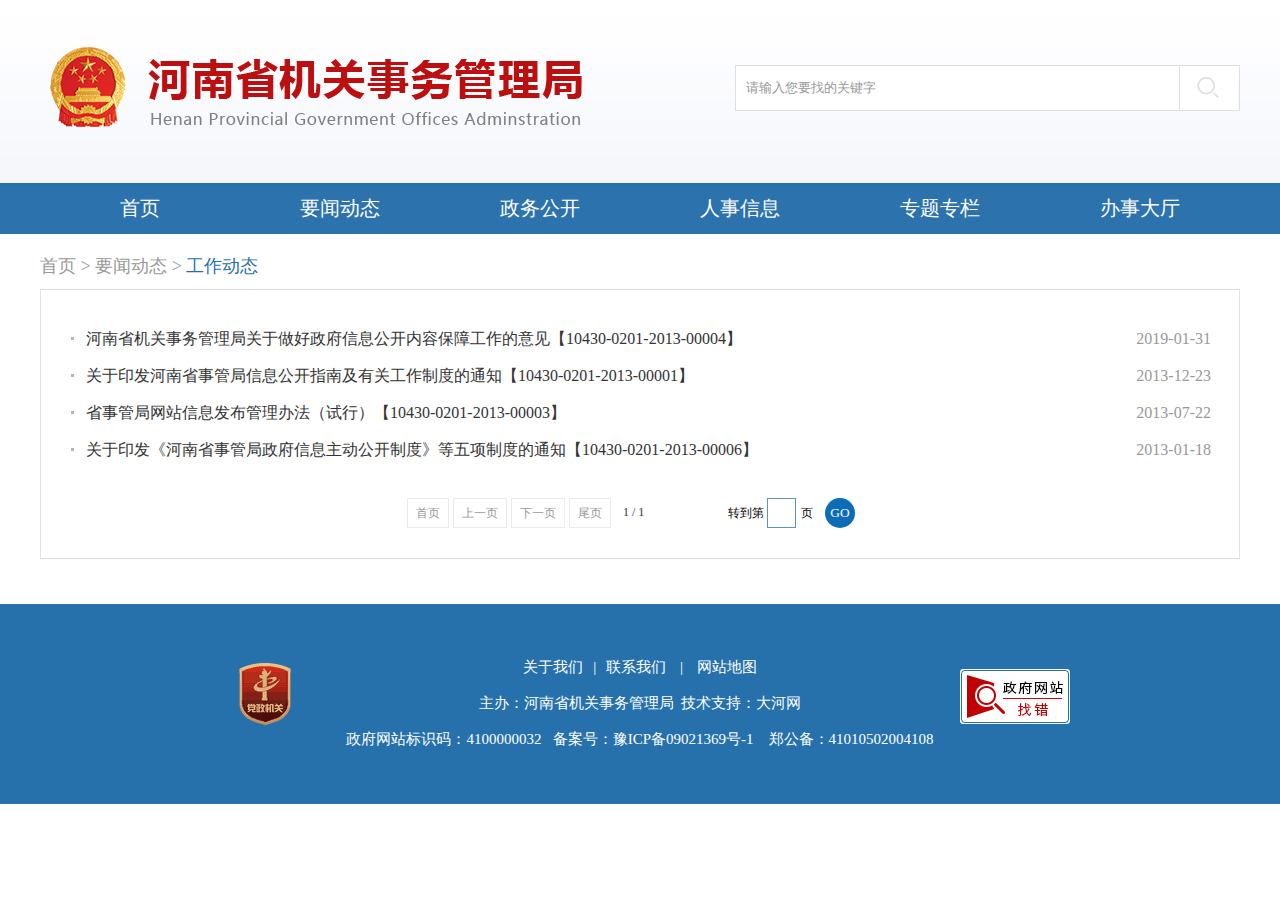
<file: pages/ywdt/list.html>
<!DOCTYPE html>
<html lang="en">

<head>
    <meta charset="UTF-8">
    <meta http-equiv="X-UA-Compatible" content="ie=edge">
    <meta http-equiv="x-ua-compatible" content="IE=Edge,chrome=1">
    <meta name="applicable-device" content="pc">
    <meta name="SiteName" content="河南省机关事务管理局">
    <meta name="SiteDomain" content="http://sgj.henan.gov.cn">
    <meta name="SiteIDCode" content="4500000038">
    <meta name="ColumnName" content="要闻动态">
    <meta name="ColumnDescription" content="">
    <meta name="ColumnKeywords" content="">
    <meta name="ColumnType" content="10">
    <meta name="description" content="">
    <meta name="Keywords" content="">
    <title>要闻动态-河南省机关事务管理局</title>
    <link rel="stylesheet" href="../../new/css/base.css">
    <link rel="stylesheet" href="../../new/css/list.css">
    <link rel="stylesheet" href="../../new/css/pading.css">
</head>

<body>
    <div data-visible="">
        <header>
            <div class="wrap cl">
                <a href="../../index.htm"><img src="../../new/img/logoimg.png" class="logoimg fl"></a>
                <div class="headbox fr">
                    <!-- <div class="cl">
                        <div class="wechat-code" style="display: none;"><img src="../../new/img/vxcode.png.jpg"></div>
                        <div class="vxbox fl">
                            <a href="" class="wechat"><img src="../../new/img/vxlogo.png" alt=""></a>
                            <a href="">无障碍</a>
                        </div>
                        <div class="register fr">
                            <a href="" target="_blank">登录</a>
                            <span>|</span>
                            <a href="" target="_blank">注册</a>
                        </div>
                    </div> -->
                    <form  class="search" name="search" action="http://search.sgj.henan.gov.cn/jrobot/search.do" method="get"
                        target="_blank">
                        <input type="hidden" name="webid" value="10006">
                        <input type="hidden" name="pos" value="title">
                        <input type="hidden" name="od" value="0">
                        <input type="hidden" name="category" value="hnsgj_all">
                        <input type="text" id="inputTxt" name="q" placeholder="请输入您要找的关键字">
                        <input type="submit" value="" id="inputBtn">
                    </form>
                </div>
            </div>
        </header>
    </div>
    <div data-visible="">
        <nav>
            <ul>
                <li><a href="../../index.html">首页</a></li>
                <li><a href="">要闻动态</a></li>
                <li><a href="../zwgk/index.html">政务公开</a></li>
                <li><a href="" >人事信息</a></li>
                <li><a href="../ztzl/index.html">专题专栏</a></li>
                <li><a href="">办事大厅</a></li>
            </ul>
        </nav>
    </div>
    <div class="wrap">
        <div class="crumbs mt10">
            <a href="">首页</a>
            <span>></span>
            <a> 要闻动态</a>
            <span>></span>
            <a>工作动态</a>
        </div>
        <div class="listmain">
          <ul>
            <li><span>2019-01-31</span><a href="./info.html" >河南省机关事务管理局关于做好政府信息公开内容保障工作的意见【10430-0201-2013-00004】</a></li>
            <li><span>2013-12-23</span><a href="./info.html" >关于印发河南省事管局信息公开指南及有关工作制度的通知【10430-0201-2013-00001】</a></li>
            <li><span>2013-07-22</span><a href="./info.html" >省事管局网站信息发布管理办法（试行）【10430-0201-2013-00003】</a></li>
            <li><span>2013-01-18</span><a href="./info.html" >关于印发《河南省事管局政府信息主动公开制度》等五项制度的通知【10430-0201-2013-00006】</a></li>
          </ul>
          <div id="pageArea" class="clearfix">
            <div id="pageDec" class="clearfix" pagesize="24" pagecount="4"></div>
            <div id="pageSelect" class="clearfix">
                <label for="pageJump">转到第</label><input id='pageJump' name='pageJump' type='text' value=''><span>页</span><input type='button' class='btn2' onclick='paging.goto(this)' value='GO'>
            </div>
          </div>
        </div>
    </div>
    <div data-visible="">
        <div class="linkblank"></div>
    </div>
    <div data-visible="">
        <footer>
            <div class="wrap footerinfo">
                <a href="" target="_blank"><img src="../../new/img/footer-1.png" class="red"></a>
                <p>
                  <a href="">关于我们</a><span>|</span><a href="">联系我们</a>
                  <span>|</span>
                  <a href="">网站地图</a>
                </p>
                <p>主办：河南省机关事务管理局  技术支持：<a href="" target="_blank">大河网</a></p>
                <p>政府网站标识码：4100000032   <a href="" target="_blank">备案号：豫ICP备09021369号-1</a>&nbsp;&nbsp;&nbsp;&nbsp;郑公备：41010502004108 </p>
                <a href="" target="_blank"><img src="../../new/img/footer-4.png" class="jiucuo"></a>
            </div>
        </footer>
    </div>
    <script src="../../new/js/jquery-1.12.3.js"></script>
    <input type="hidden" id="siteId" value="4500000038">
    <input type="hidden" id="channelId" value="5898">
    <div class="mainListTitle" style="display: none;">要闻动态</div>
    <script src="../../new/js/paging.js"></script>
    <script src="../../new/js/common.js"></script>

</body>

</html>
</file>
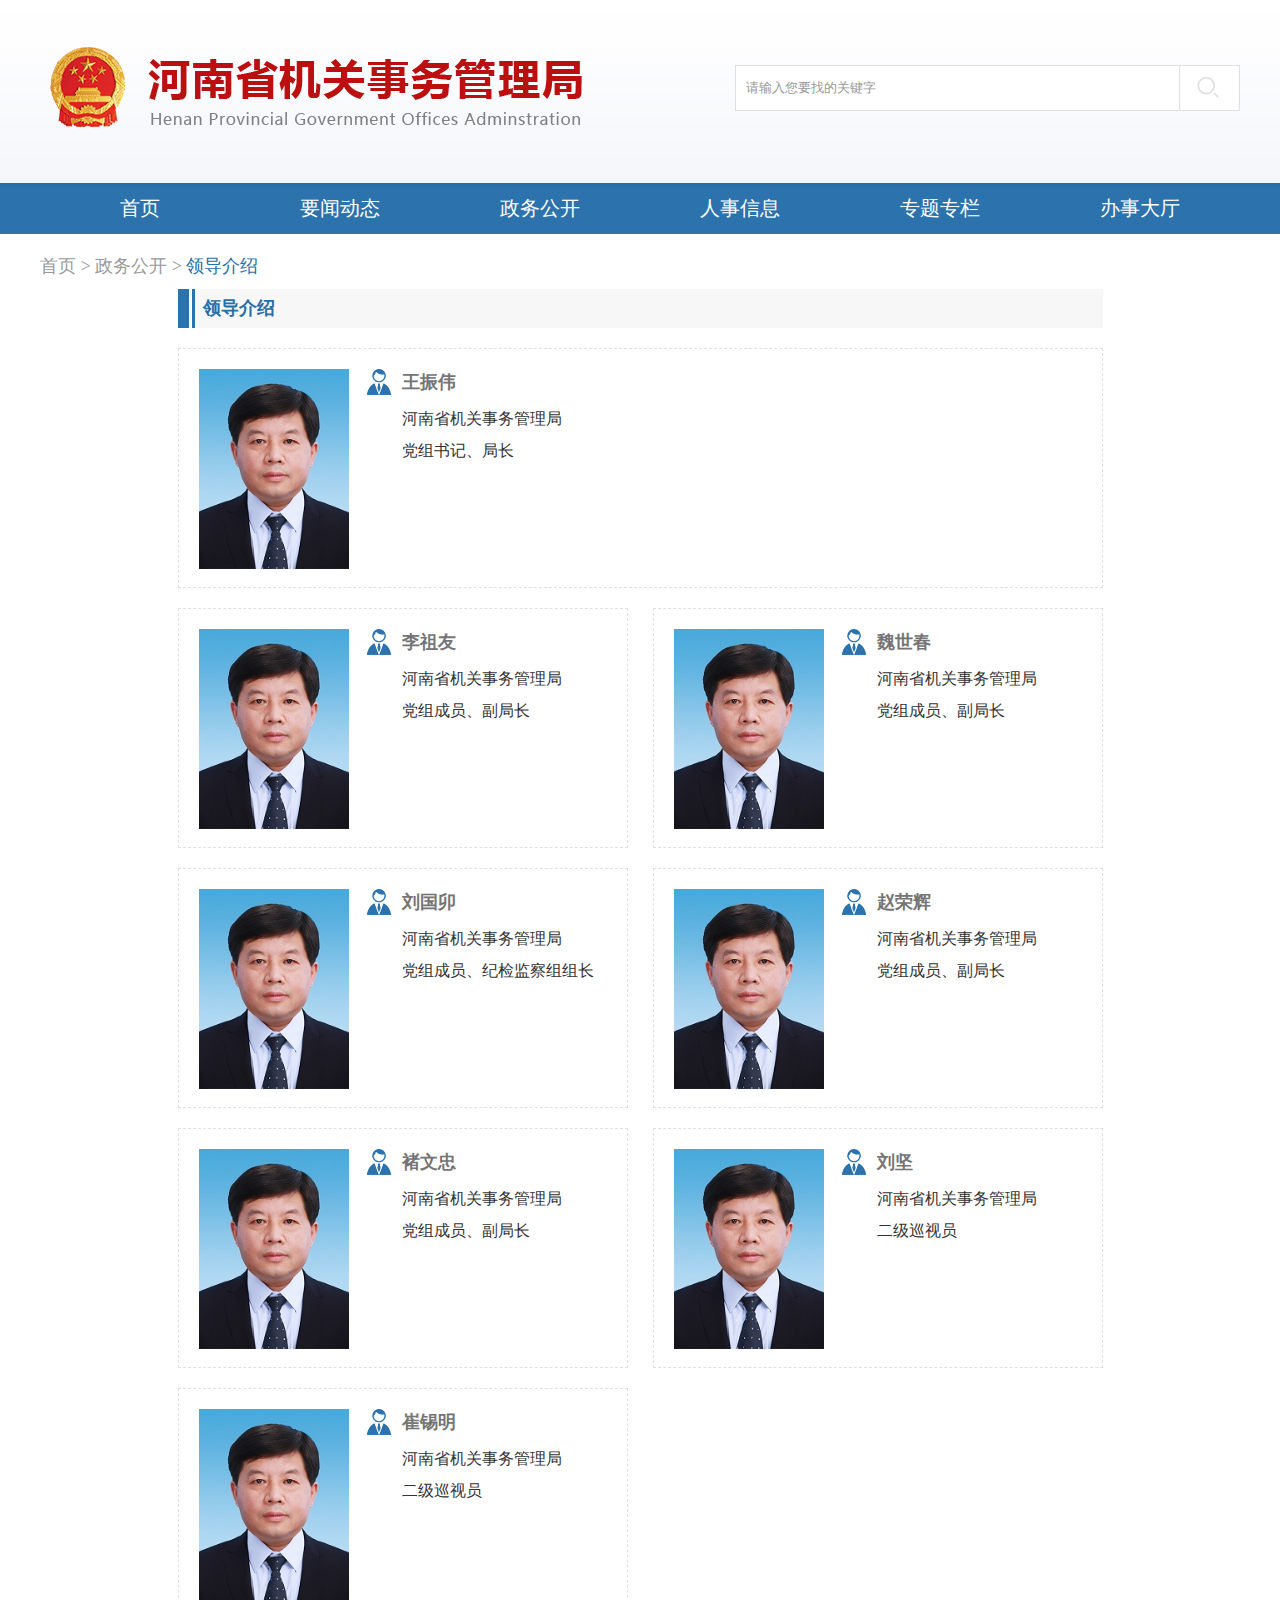
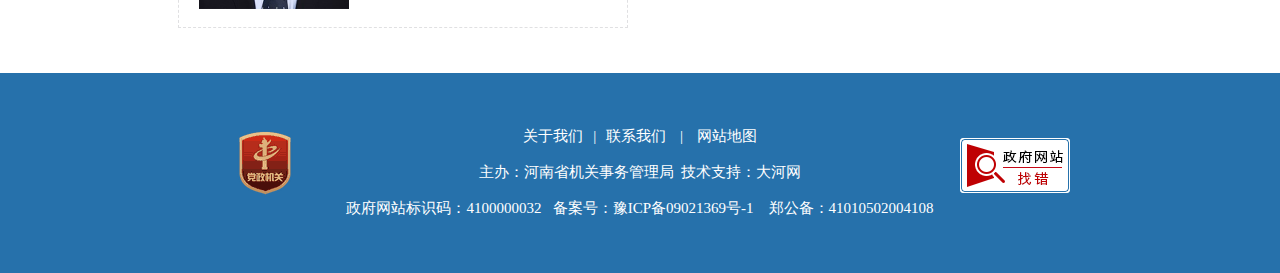
<file: pages/zwgk/ldjs.html>
<!DOCTYPE html>
<html lang="en">

<head>
    <meta charset="UTF-8">
    <meta http-equiv="X-UA-Compatible" content="ie=edge">
    <meta http-equiv="x-ua-compatible" content="IE=Edge,chrome=1">
    <meta name="applicable-device" content="pc">
    <meta name="SiteName" content="河南省机关事务管理局">
    <meta name="SiteDomain" content="http://sgj.henan.gov.cn">
    <meta name="SiteIDCode" content="4500000038">
    <meta name="ColumnName" content="政务公开">
    <meta name="ColumnDescription" content="">
    <meta name="ColumnKeywords" content="">
    <meta name="ColumnType" content="50">
    <meta name="description" content="">
    <meta name="Keywords" content="">
    <title>政务公开-河南省机关事务管理局</title>
    <link rel="stylesheet" href="../../new/css/base.css"  >
    <link rel="stylesheet" href="../../new/css/list.css"  >
</head>

<body>
    <div data-visible="">
        <header>
            <div class="wrap cl">
                <a href="../../index.html"><img src="../../new/img/logoimg.png" class="logoimg fl"></a>
                <div class="headbox fr">
                    <!-- <div class="cl">
                        <div class="wechat-code" style="display: none;">
                            <img src="../../new/img/vxcode.png.jpg"></div>
                        <div class="vxbox fl">
                            <a href="" class="wechat"><img src="../../new/img/vxlogo.png" alt=""></a>
                            <a href="">无障碍</a>
                        </div>
                        <div class="register fr">
                            <a href="" target="_blank">登录</a>
                            <span>|</span>
                            <a href="" target="_blank">注册</a>
                        </div>
                    </div> -->
                    <form name="search" style="margin-top: 20px;"  action="http://search.sgj.henan.gov.cn/jrobot/search.do" method="get"
                        target="_blank">
                        <input type="hidden" name="webid" value="10006">
                        <input type="hidden" name="pos" value="title">
                        <input type="hidden" name="od" value="0">
                        <input type="hidden" name="category" value="hnsgj_all">
                        <input type="text" id="inputTxt" name="q" placeholder="请输入您要找的关键字">
                        <input type="submit" value="" id="inputBtn">
                    </form>
                </div>
            </div>
        </header>
    </div>
    <div data-visible="">
        <nav>
            <ul>
                <li><a href="../../index.html">首页</a></li>
                <li><a href="../ywdt/index.html">要闻动态</a></li>
                <li><a href="">政务公开</a></li>
                <li><a href="">人事信息</a></li>
                <li><a href="../ztzl/index.html">专题专栏</a></li>
                <li><a href="">办事大厅</a></li>
            </ul>
        </nav>
    </div>
    <div class="wrap">
      <div class="crumbs mt10">
          <a href="/">首页</a>
          <span>&gt;</span> 
          <a href="" target="_blank">政务公开</a>
          <span>&gt;</span> 
          <a> 领导介绍</a>
      </div>
      <div class="cl">
          <div class="listleader">
              <div class="leadertitle">领导介绍</div>
                <div class="listleaderitem cl">
                    <a href="../ywdt/people.html"><img src="../../img/people.jpg" alt="王振伟" class="leaderimg1 fl"></a>
                    <div class="listleaderitemtype fr">
                        <div class="leadernamebox"><a href="../ywdt/people.html">王振伟</a></div>
                        <div class="leadersum text35">
                            <p>河南省机关事务管理局</p>
                            <p>党组书记、局长</p>
                        </div>
                    </div>
                </div>
              <div class="anyleaderlist cl">
                  <div class="anyleaderitem">
                      <a href="../ywdt/people.html"><img src="../../img/people.jpg" alt="李祖友" class="leaderimg1 fl"></a>
                      <div class="listleaderitemtype2 fr">
                          <div class="leadernamebox"><a href="../ywdt/people.html">李祖友</a></div>
                          <div class="leadersum text35">
                              <p>河南省机关事务管理局</p>
                              <p>党组成员、副局长</p>
                          </div>
                      </div>
                  </div>
                  <div class="anyleaderitem">
                      <a href="../ywdt/people.html"><img src="../../img/people.jpg" alt="魏世春" class="leaderimg1 fl"></a>
                      <div class="listleaderitemtype2 fr">
                          <div class="leadernamebox"><a href="../ywdt/people.html">魏世春</a></div>
                          <div class="leadersum text35">
                              <p>河南省机关事务管理局</p>
                              <p>党组成员、副局长</p>
                          </div>
                      </div>
                  </div>
                  <div class="anyleaderitem">
                      <a href=""><img src="../../img/people.jpg" alt="刘国卯" class="leaderimg1 fl"></a>
                      <div class="listleaderitemtype2 fr">
                          <div class="leadernamebox"><a href="">刘国卯</a></div>
                          <div class="leadersum text35">
                              <p>河南省机关事务管理局</p>
                              <p>党组成员、纪检监察组组长</p>
                          </div>
                      </div>
                  </div>
                  <div class="anyleaderitem">
                      <a href=""><img src="../../img/people.jpg" alt="赵荣辉" class="leaderimg1 fl"></a>
                      <div class="listleaderitemtype2 fr">
                          <div class="leadernamebox"><a href="">赵荣辉</a></div>
                          <div class="leadersum text35">
                              <p>河南省机关事务管理局</p>
                              <p>党组成员、副局长</p>
                          </div>
                      </div>
                  </div>
                  <div class="anyleaderitem">
                      <a href=""><img src="../../img/people.jpg" alt="褚文忠" class="leaderimg1 fl"></a>
                      <div class="listleaderitemtype2 fr">
                          <div class="leadernamebox"><a href="">褚文忠</a></div>
                          <div class="leadersum text35">
                              <p>河南省机关事务管理局</p>
                              <p>党组成员、副局长</p>
                          </div>
                      </div>
                  </div>
                  <div class="anyleaderitem">
                      <a href=""><img src="../../img/people.jpg" alt="刘坚" class="leaderimg1 fl"></a>
                      <div class="listleaderitemtype2 fr">
                          <div class="leadernamebox"><a href="">刘坚</a></div>
                          <div class="leadersum text35">
                              <p>河南省机关事务管理局</p>
                              <p>二级巡视员</p>
                          </div>
                      </div>
                  </div>
                  <div class="anyleaderitem">
                      <a href=""><img src="../../img/people.jpg" alt="崔锡明" class="leaderimg1 fl"></a>
                      <div class="listleaderitemtype2 fr">
                          <div class="leadernamebox"><a href="">崔锡明</a></div>
                          <div class="leadersum text35">
                              <p>河南省机关事务管理局</p>
                              <p>二级巡视员</p>
                          </div>
                      </div>
                  </div>
              </div>
          </div>
      </div>
  </div>
    <div data-visible="">
        <div class="linkblank"></div>
    </div>
    <div data-visible="">
        <footer>
            <div class="wrap footerinfo">
                <a href=""><img src="../../new/img/footer-1.png" class="red"></a>
                <p><a href="">关于我们</a><span>|</span><a href="">联系我们</a>
                    <span>|</span>
                    <a href="">网站地图</a>
                </p>
                <p>主办：河南省机关事务管理局  技术支持：<a href="" target="_blank">大河网</a></p>
                <p>政府网站标识码：4100000032   <a href=""
                        target="_blank">备案号：豫ICP备09021369号-1</a>&nbsp;&nbsp;&nbsp;&nbsp;郑公备：41010502004108 </p>
                <a href="" target="_blank"><img src="../../new/img/footer-4.png" class="jiucuo"></a>
            </div>
        </footer>
    </div>
    <script src="../../new/js/jquery-1.12.3.js"></script>
    <script src="../../new/js/common.js"></script>
</body>

</html>
</file>
<file: new/css/list.css>
.crumbs{width: 100%;height: 45px;line-height: 45px;font-size: 18px;color: #999;}
.crumbs a{color: #999;}
.crumbs span{color: #999;}
.crumbs a:last-child{color: #276fa9;}
.ztlist{width: 820px;}
.ztItem{width: 330px;margin: 0 40px 20px 40px;}
.ztItem img{width: 330px;height: 210px;}
.ztItem p{width: 100%;height: 37px;line-height: 37px;font-size: 20px;color: #000;text-align: center;;}
.ztItem div{font-size: 14px;color: #7e7d7d;text-indent: 2em;line-height: 23px;height: 50px;}
.ztright{width: 419px;height: 264px;background: #eee;border: 1px solid #e0e0e2;padding: 18px;}
.zrrightTitle{width: 100%;line-height: 22px;font-size: 18px;font-weight: bold;color: #276fa9;}
.zrrightTitle .more{font-size: 14px;line-height: 28px;font-weight: normal;color: #276fa9;float: right;}
.ztright ul{margin-top: 5px;}
.ztright ul li{height: 34px;line-height: 34px;text-indent: 15px;width: 100%;font-size: 16px;background: url("../img/xw_rightdian.jpg")/*tpa=https://file.henan.gov.cn/4500000038/new/img/xw_rightdian.jpg*/ left center no-repeat;}
/* 通用 */
.listNav{width: 200px;}
.listNavfirst{width: 200px;height: 74px;line-height: 74px;font-size: 24px;font-weight: bold;color: #fff;background: #276fa9;text-align: center;}
.listNav ul li{width: 200px;height: 74px;font-size: 18px;background: #f7f7f7;margin-top: 5px;text-align: center;line-height: 74px;font-weight: bold;}
.listNav ul li a{display: block;width: 100%;color: #7b7b7b;}
.listNav ul li:hover a{color: #276fa9;background: url("../img/jt.png")/*tpa=https://file.henan.gov.cn/4500000038/new/img/jt.png*/ 180px center no-repeat #f7f7f7;}
.listNews ul{padding: 20px;border: 1px solid #e0e0e2;width: 970px;}
.listNews ul li{height: 35px;line-height: 35px;text-indent: 15px;width: 100%;font-size: 16px;background: url("../img/xw_rightdian.jpg")/*tpa=https://file.henan.gov.cn/4500000038/new/img/xw_rightdian.jpg*/ left center no-repeat;}
.listNews ul li:hover a{color: #276fa9;}
.listNews ul li span{float: right;color: #999;}
.listactive a{color: #276fa9!important;background: url("../img/jt.png")/*tpa=https://file.henan.gov.cn/4500000038/new/img/jt.png*/ 180px center no-repeat #f7f7f7;}
/* 互动交流 */
.hdLeft{width: 725px;}
.zxBox{width: 725px;}
.zxTitle{width: 100%;height: 45px;line-height: 45px;border-bottom: 1px solid #e0e0e2;font-size: 18px;color: #276fa9;font-weight: bold;}
.zxTitle .more,.hfTitle .more{font-size: 14px;color: #999;float: right;line-height: 26px;margin-top: 10px;}
.zxBox p{font-size: 16px;line-height: 26px;text-indent: 2em;color: #333;margin-top: 10px;}
.zxBtn{width: 190px;height: 35px;display: block;margin: 10px auto 0;font-size: 14px;color: #fff;background:#276fa9;text-align: center;line-height: 35px;border-radius: 3px;}
.hfTitle{width: 100%;height: 39px;line-height: 39px;background: url("../img/vt.png")/*tpa=https://file.henan.gov.cn/4500000038/new/img/vt.png*/ left top no-repeat #f7f7f7;text-indent: 30px;font-size: 18px;color: #276fa9;font-weight: bold;}
.hfBox ul li{height: 35px;line-height: 35px;text-indent: 15px;width: 100%;font-size: 16px;background: url("../img/xw_rightdian.jpg")/*tpa=https://file.henan.gov.cn/4500000038/new/img/xw_rightdian.jpg*/ left center no-repeat;}
.hfBox ul li span{float: right;color: #999;}
.hfBox ul{margin-top: 10px;}
.concentration{background: #6ad865;display: inline-block;width: 52px;line-height: 22px;text-align: center;font-size: 12px;color: #fff;border-radius: 3px;margin-right: 10px;}
.dcBox ul li{height: 22px;margin-top: 15px;font-size: 16px;line-height: 22px;}
.dcBox ul li .timer{float: right;color: #999;}
.hdRight{width: 430px;border: 1px solid #e0e0e2;min-height: 240px;}
.hdTitle{width:100%;height: 63px;line-height: 63px;font-size: 28px;font-weight: bold;text-align: center;color: #fff;background: #276fa9;}
.hdRight ul{width: 400px;margin-left: 15px;margin-top: 10px;}
.hdRight ul li{height: 37px;line-height: 37px;text-indent: 15px;width: 100%;font-size: 16px;background: url("../img/xw_rightdian.jpg")/*tpa=https://file.henan.gov.cn/4500000038/new/img/xw_rightdian.jpg*/ left center no-repeat;}
/* 政务公开 */
.zwleft{width: 435px;}
.leaderBox{border-bottom: 3px solid #dcdcdc;padding-bottom: 20px;}
.leadertitle{height: 39px;line-height: 39px;width: 100%;background: url("../img/vt.png")/*tpa=https://file.henan.gov.cn/4500000038/new/img/vt.png*/ left top no-repeat #f7f7f7;font-size: 18px;font-weight: bold;color: #276fa9;text-indent: 25px;}
.leadertitle .more{float: right;margin-right: 5px;line-height: 44px;color: #999;font-size: 14px;}
.leaderimg{width: 140px; /* height: 215px; */}
.leadertype{width: 270px;height: 215px;}
.leadernamebox{width: 100%;height: 26px;line-height: 26px;background: url("../img/bb.png")/*tpa=https://file.henan.gov.cn/4500000038/new/img/bb.png*/ left center no-repeat;}
.leadernamebox a{display: inline-block;font-size: 18px;font-weight: bold;color: #757575;text-indent: 35px;}
.leadernamebox span{display: inline-block;font-size: 16px;color: #276fa9;margin-left: 10px;font-weight: bold;}
.leadersum{font-size: 15px;color: #333;line-height: 27px;margin-top: 10px;text-indent: 2em;}
.leadersum a{color: #276fa9;}
.leaderany ul{margin-top: 25px;}
.leaderany ul li{width: 100%;height: 45px;line-height: 45px;background: url("../img/bb.png")/*tpa=https://file.henan.gov.cn/4500000038/new/img/bb.png*/ 20px center no-repeat #f7f7f7;text-indent: 55px;font-size: 16px;color: #757575;font-weight: bold;margin-bottom: 10px;}
.leaderany ul li a{color: #757575;}
.zwulbox{width: 435px;height: 431px;background: url("../img/bj.jpg")/*tpa=https://file.henan.gov.cn/4500000038/new/img/bj.jpg*/ left top no-repeat;margin-top: 25px;padding-top: 1px;}
.zwulbox ul{width: 394px;margin-left: 30px;overflow: hidden;margin-top: 20px;padding-top: 1px;}
.zwulbox ul li{width: 197px;height: 40px;float: left;text-align: left;font-size: 15px;line-height: 40px;margin-top: 20px;}
.zwulbox ul li img{display: inline-block;margin: 0 5px;}
.zwright{width: 725px;}
.wjbox ul{margin-top: 10px;}
.wjbox ul li{height: 37px;line-height: 37px;text-indent: 15px;width: 100%;font-size: 16px;background: url("../img/xw_rightdian.jpg")/*tpa=https://file.henan.gov.cn/4500000038/new/img/xw_rightdian.jpg*/ left center no-repeat;}
.wjbox ul li span{float: right;color: #999;}

.slideTxtBox{ width:725px;text-align:left;margin-top: 48px;}
.slideTxtBox .hd{ height:39px; line-height:39px; background:url("../img/vt.png")/*tpa=https://file.henan.gov.cn/4500000038/new/img/vt.png*/ left top no-repeat #f7f7f7;position:relative;width: 100%;}
.slideTxtBox .hd ul{ float:left;  position:absolute; left:20px; top:-1px; height:39px;}
.slideTxtBox .hd ul li{ float:left; padding:0 15px; cursor:pointer;font-size: 18px;font-weight: bold;}
.slideTxtBox .hd ul span{float: left;color: #276fa9;}
.slideTxtBox .hd ul li.on{color: #276fa9;}
.slideTxtBox .bd ul{zoom:1;}
.slideTxtBox .bd li{height: 740px;width: 100%;border: 1px solid #e0e0e2;border-top: none;border-right: none;overflow-y:scroll;font-size: 16px;padding: 0 20px;}
.slideTxtBox .bd li::-webkit-scrollbar{width: 10px;height: 575px;background-color: #d3d3d3;}
.slideTxtBox .bd li::-webkit-scrollbar-track{background-color:#d3d3d3;}
.slideTxtBox .bd li::-webkit-scrollbar-thumb{width: 10px;height: auto;background-color: #276fa9;}
.slideTxtBox .bd li p{font-size: 16px;line-height: 28px;text-indent: 2em;margin: 10px 0;}
/* 网站地图 */
.mainListNav{margin-top: 10px;padding-top: 1px;width: 1200px;}
.mainListNav li{width: 180px;height: 40px;background: #f6f6f6;font-size: 16px;line-height: 40px;text-align: center;float: left;margin-right: 24px;margin-top: 15px;}
.mainListTitle{width: 100%;height: 33px;background: #f7f7f7;font-size: 20px;color: #2c72ad;line-height: 33px;text-indent: 12px;font-weight: bold;border-left: 3px solid #2c72ad;}
/* 通栏列表 */
.listmain{width: 1200px;border: 1px solid #e0e0e2;}
.listmain ul{width: 1140px;margin: 30px;}
.listmain ul li{width: 100%;height: 37px;line-height: 37px;font-size: 16px;text-indent: 15px;background: url("../img/xw_rightdian.jpg")/*tpa=https://file.henan.gov.cn/4500000038/new/img/xw_rightdian.jpg*/ left center no-repeat;}
.listmain ul li span{float: right;color: #999;}
/* 人事信息 */
.listleader{width: 925px;margin-left: auto;margin-right: auto;}
.listleaderitem{margin-top: 20px;width: 100%;height: 240px;padding: 20px;border: 1px dashed #e0e0e2;}
.listleaderitemtype{width: 715px;height: 200px;position: relative;}
.leaderimg1{width: 150px;height: 200px;}
.leadermore{position: absolute;bottom: 0;right: 10px;color: #276fa9;}
.text35{text-indent: 35px!important;}
.text35 p{margin-bottom: 5px;font-size: 16px!important;}
.anyleaderitem{width: 450px;height: 240px;padding: 20px;border: 1px dashed #e0e0e2;margin-top: 20px;float: left;}
.listleaderitemtype2{width: 240px;height: 200px;}
.anyleaderitem:nth-child(2n){float: right!important;}
.fllowlist{width: 705px;margin: 20px auto 0;}
.fllowleft{width: 250px;height:50px;background: #ececec url("../img/rightimg.png")/*tpa=https://file.henan.gov.cn/4500000038/new/img/rightimg.png*/ 45px center no-repeat;line-height: 50px;font-size: 15px;font-weight: bold;color: #000;text-align: center;border-radius: 5px;}

/* 局属单位 */
.jsdwmap{width: 1200px;height: 1126px;background: url("../img/jsdwmap.jpg")/*tpa=https://file.henan.gov.cn/4500000038/new/img/jsdwmap.jpg*/ center top no-repeat;}
.jsdwblank{width: 1200px;height: 253px;}
.jsdwone{width: 1168px;height: 245px;margin-left: 30px;}
.jsdwone a{display: block;width: 65px;height: 245px;float: left;margin-left: 60px;}
.jsdwblank2{height: 265px;width: 1200px;}
.jsdwtwo{margin-left: 13px;}
.jsdwtwo a{display: block;width: 65px;height: 245px;float: left;margin-left: 60px;}
.jsdwthree{width: 420px;margin-right: 44px;}
.jsdwthree a{display: block;width: 65px;height: 245px;float: left;margin-left: 40px;}
/* 内设机构 */
.nsjgmap{width: 1200px;height: 730px;background: url("../img/nsjgmap.jpg")/*tpa=https://file.henan.gov.cn/4500000038/new/img/nsjgmap.jpg*/ center top no-repeat;}
.nsjgblank{width: 1200px;height: 244px;}
.nsjgone{margin-left: 49px;}
.nsjgone a{display: block;width: 39px;height: 220px;float: left;margin-left: 37px;}
/* 专题专栏 */
.zt-list1{width: 380px;background: #f7f7f7;padding: 20px;}
.zt-list1 h1 a{font-size: 22px;color: #015293;margin-bottom: 10px;display: block;}
.zt-list1 ul{margin-top: 10px;}
.zt-list1 ul li{height: 36px;line-height: 36px;text-indent: 12px;font-size: 16px;background: url("../img/xw_rightdian.jpg")/*tpa=https://file.henan.gov.cn/4500000038/new/img/xw_rightdian.jpg*/ left center no-repeat;}
.zt-list1 ul li a{color: #333;}

.listNews a:hover {
    color: #015293;
}
</file>
<file: new/css/pading.css>
/*******************************************main-wrap*********************************************/
.main-wrap{width: 1024px;background: #ffffff;margin: 0 auto;padding-bottom: 20px;}
/*******************************main-content*************************************/
.main-content{width: 1000px;margin: 0 auto;}
/******************************************fine-web-page******************************************/
.tyxl_wrap{width: 900px;margin: 0 auto 20px;}
.tyxl_wrap>p{font-size: 14px;line-height: 44px;}
.tyxl_wrap>p a{color: #000000;}
.tyxl_wrap>p a:hover{color: #cb3332;}
.tyxl_main{border: 1px solid #dddddd;}
.tyxl_main>p{width: 700px;font-size: 30px;line-height:54px;text-align: center;margin: 10px auto;color: #000000;}
.main_ly{width: 800px;height: 42px;line-height: 42px;margin: 0 auto;border-bottom: 1px solid #dddddd;}
.main_ly .sj{color: #666666;font-size: 14px;padding-left: 20px;float: left;}
.main_ly .sj span{margin-right: 30px;}
.tyxl_main .xw{width: 800px;margin: 20px auto;min-height: 600px;}
.tyxl_main .xw table{width: 100%!important;border: 1px solid #eee;}
.tyxl_main .xw td,.tyxl_main .xw tr{border: 1px solid #eee;}
.tyxl_main .xw p{line-height:36px!important;}
.tyxl_main .xw img{display: block;max-width: 780px;margin: 0 auto;}
/******************************************General-list-page******************************************/
.tylb_wrap{width: 900px;margin: 0 auto 20px;min-height: 600px;}
.tylb_title>p{font-size: 14px;line-height: 44px;}
.tylb_title>p a{color: #000000;}
.tylb_title>p a:hover{color: #cb3332;}
.tylb_main{border: 1px solid #dddddd;}
.tylb_main ul{margin: 20px 30px;}
.tylb_main ul li{margin-top: 10px;font-size: 16px;line-height: 40px;border-bottom: 1px solid #eeeeee;padding-left:15px;}
.tylb_main ul li a{color: #000000;}
.tylb_main ul li a:hover{color: #cb3332;}
.tylb_main ul li .date{float:right;color:#999999;padding-right: 5px;font-size: 14px;}
/*****************************分页*******************************/
#pageArea{clear:both; overflow:hidden; text-align:center; width:470px; margin:30px auto; font-size:12px}
#pageArea #pageDec{float:left;}
#pageArea #pageDec span{float:left; margin:0 2px; height:28px; line-height:28px; border:1px solid #ecebeb; padding:0 8px; color:#999}
#pageArea #pageDec strong{float:left; background:#f0c8c8; border:1px solid #e79292; font-weight:bold; color:#fff; padding:0 12px; height:28px; line-height:28px; margin:0 3px}
#pageArea #pageDec a,#main #pageArea #pageDec a:visited{float:left; margin:0 3px; height:27px; line-height:28px; border:1px solid #d6d6d6; padding:0 10px; text-decoration: none; color: #333333;}
#pageArea #pageDec a:hover{background:#f9e5e5; color:#e79292;}
#pageArea #pageSelect{float:right; margin-right: 20px; line-height: 30px;}
#pageArea #pageSelect label{float:left;}
#pageArea #pageJump{border:#5a94c0 solid 1px; height:28px; line-height:28px; width:2em; text-align:center; margin:0 3px; float:left}
#pageArea span{float:left;margin: 0 2px;}
#pageArea .btn2{ margin-left:10px; float:left; cursor:pointer;width:30px; height:30px; border:none;border-radius: 50%;background: #0c6db6; color: #fff;}
#pageArea #pageDec .sDisable{cursor: pointer}
#pageArea #pageDec .pageInfo{border: none;color: #333;}
</file>
<file: new/css/detail.css>
.crumbs{width: 100%;height: 45px;line-height: 45px;font-size: 18px;}
.crumbs a{color: #999;}
.crumbs span{color: #999;}
.crumbs{color: #999;}
.crumbs a:last-child{color: #276fa9;}

.detailbox{padding: 0 70px 50px;border: 1px solid #e0e0e2;}
.detailMain{width: 1060px;}
.detailMain h3{color: #154c82;margin: 25px auto 0;line-height: 40px;font-size: 24px;font-weight: bold;text-align: center;}
.detailMain h6{font-weight: 400;height: 36px;line-height: 36px;font-size: 16px;color: #797979;text-align: center;background: #f3f3f3;margin: 20px auto;}
.con-box{width: 70%;}
.con-box span{margin-left: 100px;}
.share-box{margin-right: 100px;display: block;}
.sharetxt{font-size: 14px;}
.bdsharebuttonbox{margin-top: 4px!important;margin-left: 5px!important;margin-right: 20px!important;}
.detailInfo{line-height: 36px;font-size: 16px;color: #000;margin-top: 20px;}
.detailInfo p{font-size: 16px;line-height: 36px;word-break: normal;word-wrap: break-word;}
.detailInfo img{max-width: 100%;margin: 15px auto;}

table{margin: 0 auto;border-collapse: collapse;}
table,th,td{border: 1px solid #000;}
</file>
<file: new/css/base.css>
@charset "utf-8";
/* CSS Document */
/* reset */
*{-webkit-text-size-adjust: none;}
p,dl,dt,dd,ul,ol,li,h1,h2,h3,h4,h5,h6,th,td,div,pre,body,code,form,input,legend,button,figure,fieldset,textarea,blockquote { margin: 0;  padding: 0;vertical-align: top;box-sizing: border-box;}
th,td{vertical-align: middle;}
html{font-size:14px;overflow-y:auto;height:100%;}
html,body{width:100%;-webkit-tap-highlight-color:rgba(0, 0, 0, 0);-webkit-overflow-scrolling:touch;overflow-scrolling:touch}
input,select,textarea{-webkit-box-sizing:content-box;-moz-box-sizing:content-box;box-sizing:content-box;}
table{border-spacing:0;border-collapse:collapse}
body{font-family: "微软雅黑";background: #fff;min-width: 1200px;}
img{border:none;-webkit-appearance:none;}
textarea{resize:none}
a,h1,h2,h3,h4,h5,h6,input,select,button,option,textarea,optgroup{font-family:inherit;font-weight:inherit;font-style:inherit;line-height:inherit;color:inherit;outline:none}
a{text-decoration:none;color: #333;}
ol,ul{list-style:none;}
input{background: #fff;}
button,input[type='submit'],input[type='button']{cursor:pointer}
input::-moz-focus-inner{padding:0;border:0}
input[type='number']{-moz-appearance:textfield}
input[type=number]::-webkit-inner-spin-button,input[type=number]::-webkit-outer-spin-button{margin:0;-webkit-appearance:none}
input[type="button"], input[type="submit"], input[type="reset"] {-webkit-appearance: none;}
input::-webkit-input-placeholder,textarea::-webkit-input-placeholder{color:#999}
input:-moz-placeholder,textarea:-moz-placeholder{color:#999}
input::-moz-placeholder,textarea::-moz-placeholder{color:#999}
input:-ms-input-placeholder,textarea:-ms-input-placeholder{color:#999}
template{display:none}
img{vertical-align: middle;}
em,i{font-style:normal}
/*360下字体*/
html.cye-enabled.cye-lm body{font-family: "微软雅黑";}
/* common */
.fl{float: left;}
.fr{float: right;}
.block{display: block;}
/* 清除浮动 cl 、clearfix  */
.cl:after,.clearfix:after{content:"\20";display:block;height:0;clear:both;visibility:hidden}.cl,.clearfix{zoom:1}
/* 外填充 */
.m5{margin:5px;}.m10{margin:10px;}.m15{margin:15px;}.m20{margin:20px;}.m25{margin:25px;}.m30{margin:30px;}
.mt5{margin-top:5px;}.mt10{margin-top:10px;}.mt15{margin-top:15px;}.mt20{margin-top:20px;}.mt25{margin-top:25px;}.mt30{margin-top:30px;}.mt40{margin-top:40px;}.mt50{margin-top:50px;}.mt80{margin-top:80px;}
.mb5{margin-bottom:5px;}.mb10{margin-bottom:10px;}.mb15{margin-bottom:15px;}.mb20{margin-bottom:20px;}.mb25{margin-bottom:25px;}.mb30{margin-bottom:30px;}.mb40{margin-bottom:40px;}.mb50{margin-bottom:50px;}.mb80{margin-bottom:80px;}
.ml5{margin-left:5px;}.ml10{margin-left:10px;}.ml15{margin-left:15px;}.ml20{margin-left:20px;}.ml25{margin-left:25px;}.ml30{margin-left:30px;}.ml40{margin-left:40px;}.ml50{margin-left:50px;}.ml80{margin-left:80px;}
.mr5{margin-right:5px;}.mr10{margin-right:10px;}.mr15{margin-right:15px;}.mr20{margin-right:20px;}.mr25{margin-right:25px;}.mr30{margin-right:30px;}.mr40{margin-right:40px;}.mr50{margin-right:50px;}.mr80{margin-right:80px;}
/* 内填充 */
.p5{padding:5px;}.p10{padding:10px;}.p15{padding:15px;}.p20{padding:20px;}.p25{padding:25px;}.p30{padding:30px;}.p40{padding:40px;}.p50{padding:50px;}
.pt5{padding-top:5px;}.pt10{padding-top:10px;}.pt15{padding-top:15px;}.pt20{padding-top:20px;}.pt25{padding-top:25px;}.pt30{padding-top:30px;}.pt40{padding-top:40px;}.pt50{padding-top:50px;}.pt80{padding-top:80px;}
.pb5{padding-bottom:5px;}.pb10{padding-bottom:10px;}.pb15{padding-bottom:15px;}.pb20{padding-bottom:20px;}.pb25{padding-bottom:25px;}.pb30{padding-bottom:30px;}.pb50{padding-bottom:50px;}.pb100{padding-bottom:100px;}
.pl5{padding-left:5px;}.pl10{padding-left:10px;}.pl15{padding-left:15px;}.pl20{padding-left:20px;}.pl25{padding-left:25px;}.pl30{padding-left:30px;}.pl40{padding-left:40px;}.pl50{padding-left:50px;}.pl80{padding-left:80px;}
.pr5{padding-right:5px;}.pr10{padding-right:10px;}.pr15{padding-right:15px;}.pr20{padding-right:20px;}.pr25{padding-right:25px;}.pr30{padding-right:30px;}.pr40{padding-right:40px;}.pr50{padding-right:50px;}.pr80{padding-right:80px;}

.wrap{width: 1200px;margin: 0 auto;}
/* top */
header{width: 100%;height: 186px;background: url("../img/bannerbg.jpg")/*tpa=https://file.henan.gov.cn/4500000038/new/img/bannerbg.jpg*/ repeat-x;}
.logoimg{margin-top: 38px;}
.headbox{width: 505px;height: 85px;margin-top: 45px;position: relative;}
.vxbox a{display: inline-block;color: #2671aa;margin-right: 15px;line-height: 31px;}
.vxbox img{display: inline-block;}
.register a{display: inline-block;color: #2671aa;line-height: 31px;}
.register span{margin: 0 6px;color: #2671aa;}
.headbox form{width: 505px;height: 46px;border: 1px solid #e0e0e2;}
#inputTxt{width: 433px;height: 44px;border: none;background: #fff;float: left;padding-left: 10px;}
#inputBtn{width: 58px;height: 44px;border:none;border-left: 1px solid #e0e0e2;float: left;background: url("../img/search.png")/*tpa=https://file.henan.gov.cn/4500000038/new/img/search.png*/ center center no-repeat #fff;}

nav{width: 100%;height: 48px;line-height: 48px;background: #2c72ad;}
nav ul{width: 1200px;margin: 0 auto;overflow: hidden;}
nav ul li{width: 200px;height: 48px;line-height: 45px;font-size: 20px;text-align: center;float: left;}
nav ul li a{display: block;width: 200px;color: #fff;}
/* link */
.linkblank{margin-top: 45px;}
.linkbox{width: 100%;background: #2671ab;margin-top: 45px;height: 130px;}
.link{text-align: center;}
.link span{display: inline-block;font-size: 14px;color: #276fa9;}
.link a{font-size: 16px;}
.linkImg{width: 920px;padding-top: 30px;margin: 0 auto;}
.linkImg a{display: inline-block;margin: 0 16px;color: #fff;}
.linkImg span{color: #fff!important;}
.linkImg a img{display: inline-block;width: 270px;height: 55px;}
.linkList{margin: 40px auto 0;width: 840px;}
.linkList select{height: 34px;width: 245px;margin-right: 30px;float: left;border: 1px solid #f7f7f7;padding-left: 10px;}
.linkList select:nth-child(3){margin-right: 0;}
/* footer */
footer{width: 100%;height: 160px;background: #2671ab;text-align: center;padding-top: 40px;font-size: 15px;}
.footerinfo{padding: 0 30px;position: relative;}
.footerinfo p a{color: #fff;}
.footerinfo p span{color: #fff;margin: 0 10px;}
.footerinfo p{color: #fff;line-height: 26px;margin-top: 10px;}
.footerinfo .red{position: absolute;left: 185px;}
.footerinfo .jiucuo{position: absolute;right: 170px;top: 15px;}
.wechat-code{position: absolute;top: 40px;z-index: 999;left: -50px;}
.wechat-code img{width: 128px;}

.search{margin-top:20px;}
</file>
